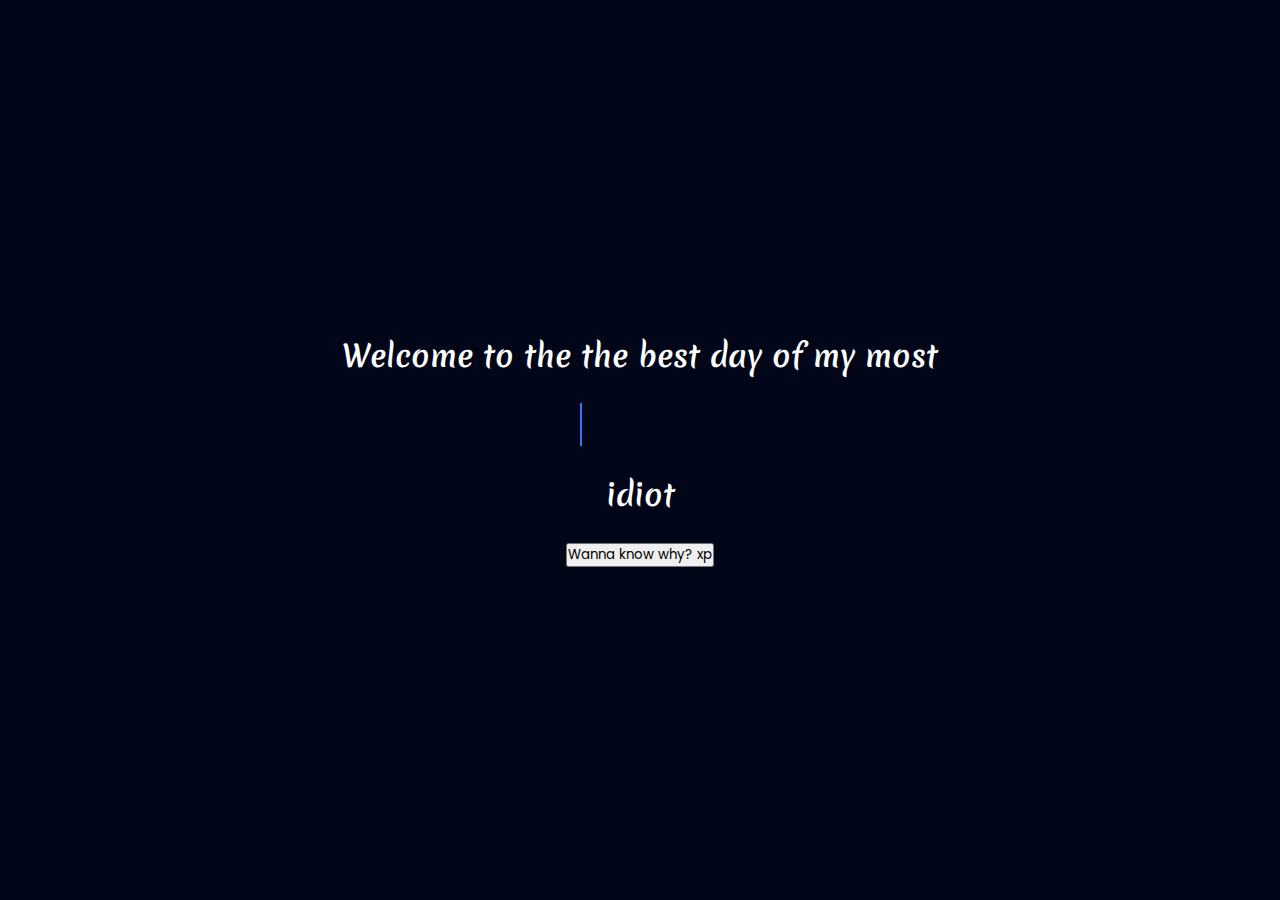
<file: index.html>
<!DOCTYPE html>
<!--=== Coding by CodingLab | www.codinglabweb.com === -->
<html lang="en">

<head>
    <meta charset="UTF-8">
    <meta http-equiv="X-UA-Compatible" content="IE=edge">
    <meta name="viewport" content="width=device-width, initial-scale=1.0">
    <!----======== CSS ======== -->
    <link rel="stylesheet" href="style.css">
    <link href="https://cdn.jsdelivr.net/npm/bootstrap@5.2.2/dist/css/bootstrap.min.css" rel="stylesheet"
        integrity="sha384-Zenh87qX5JnK2Jl0vWa8Ck2rdkQ2Bzep5IDxbcnCeuOxjzrPF/et3URy9Bv1WTRi" crossorigin="anonymous">
    <!--<title>Typing Text Animation</title>-->
</head>

<body>
   <div class="home">
        <div class="container" style="width:100%;text-align:center;">
            <span class="text first-text" style="font-family: 'Merienda', cursive;
            ">Welcome to the the best day of my most</span> <br><br>
            <span class="text sec-text">Freelancer</span><br><br>
            <span class="text first-text" style="font-family: 'Merienda', cursive;
            ">idiot</span> <br><br>
            <a  href="./background.html"><button type="button" class="btn btn-outline-secondary">Wanna know why? xp</button></a>
    
    
        </div>
    
        <script>
            const text = document.querySelector(".sec-text");
    
            const textLoad = () => {
                setTimeout(() => {
                    text.textContent = "craziest";
                }, 0);
                setTimeout(() => {
                    text.textContent = "gorgeous";
                }, 4000);
                setTimeout(() => {
                    text.textContent = "scrumptious";
                }, 8000);
    
               
            }
    
            textLoad();
            setInterval(textLoad, 12000);
        </script>
   </div>
</body>

</html>
</file>
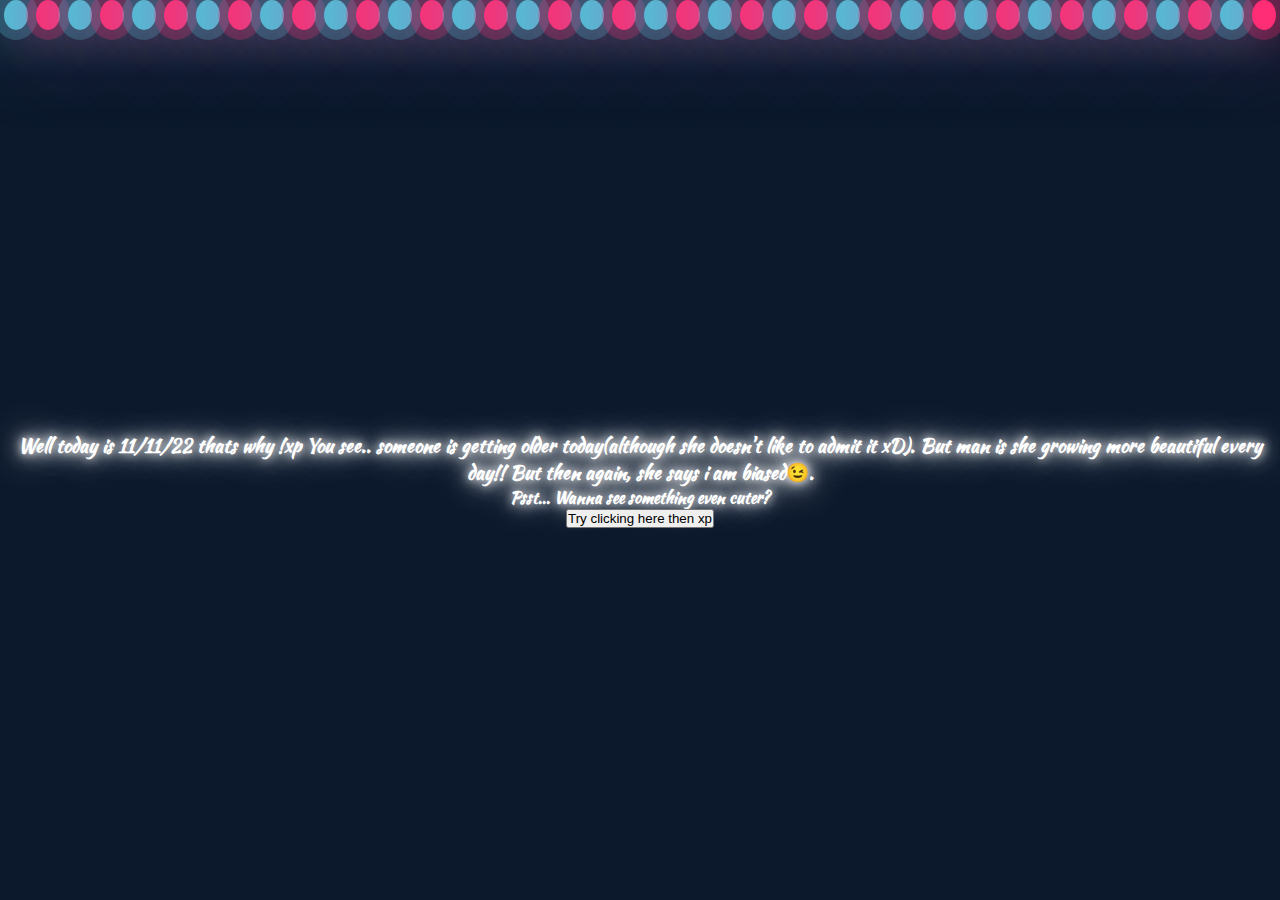
<file: background.html>
<!DOCTYPE html>
<html lang="en">

<head>
    <meta charset="UTF-8">
    <meta http-equiv="X-UA-Compatible" content="IE=edge">
    <meta name="viewport" content="width=device-width, initial-scale=1.0">
    <link rel="stylesheet" href="./style1.css">
    <!-- CSS only -->
    <link href="https://cdn.jsdelivr.net/npm/bootstrap@5.2.2/dist/css/bootstrap.min.css" rel="stylesheet"
        integrity="sha384-Zenh87qX5JnK2Jl0vWa8Ck2rdkQ2Bzep5IDxbcnCeuOxjzrPF/et3URy9Bv1WTRi" crossorigin="anonymous">
    <title>Document</title>
</head>

<body>
    <div class="home">

        <div class="container">
            <div class="bubbles">
                <span style="--i:11;"></span>
                <span style="--i:12;"></span>
                <span style="--i:24;"></span>
                <span style="--i:10;"></span>
                <span style="--i:14;"></span>
                <span style="--i:23;"></span>
                <span style="--i:18;"></span>
                <span style="--i:16;"></span>
                <span style="--i:19;"></span>
                <span style="--i:20;"></span>
                <span style="--i:22;"></span>
                <span style="--i:25;"></span>
                <span style="--i:18;"></span>
                <span style="--i:21;"></span>
                <span style="--i:15;"></span>
                <span style="--i:13;"></span>
                <span style="--i:26;"></span>
                <span style="--i:17;"></span>
                <span style="--i:13;"></span>
                <span style="--i:28;"></span>

                <span style="--i:11;"></span>
                <span style="--i:12;"></span>
                <span style="--i:24;"></span>
                <span style="--i:10;"></span>
                <span style="--i:14;"></span>
                <span style="--i:23;"></span>
                <span style="--i:18;"></span>
                <span style="--i:16;"></span>
                <span style="--i:19;"></span>
                <span style="--i:20;"></span>
                <span style="--i:22;"></span>
                <span style="--i:25;"></span>
                <span style="--i:18;"></span>
                <span style="--i:21;"></span>
                <span style="--i:15;"></span>
                <span style="--i:13;"></span>
                <span style="--i:26;"></span>
                <span style="--i:17;"></span>
                <span style="--i:13;"></span>
                <span style="--i:28;"></span>

            </div>
            <div class="bday">
                <h3 class="hello p-5"> Well today is 11/11/22 thats why !xp You see.. someone is getting older today(although
                    she doesn't like to admit it xD). But man is she growing more beautiful every day!! But then again, she says i am biased😉. </h3>

                    <h4 class="hello">Psst... Wanna see something even cuter?</h4>
                <div style="text-align:center;"><a href="./portrait1.html"><button type="button"
                            class="btn btn-outline-info">Try clicking here then xp</button></a></div>
            </div>


        </div>
    </div>
</body>

</html>
</file>
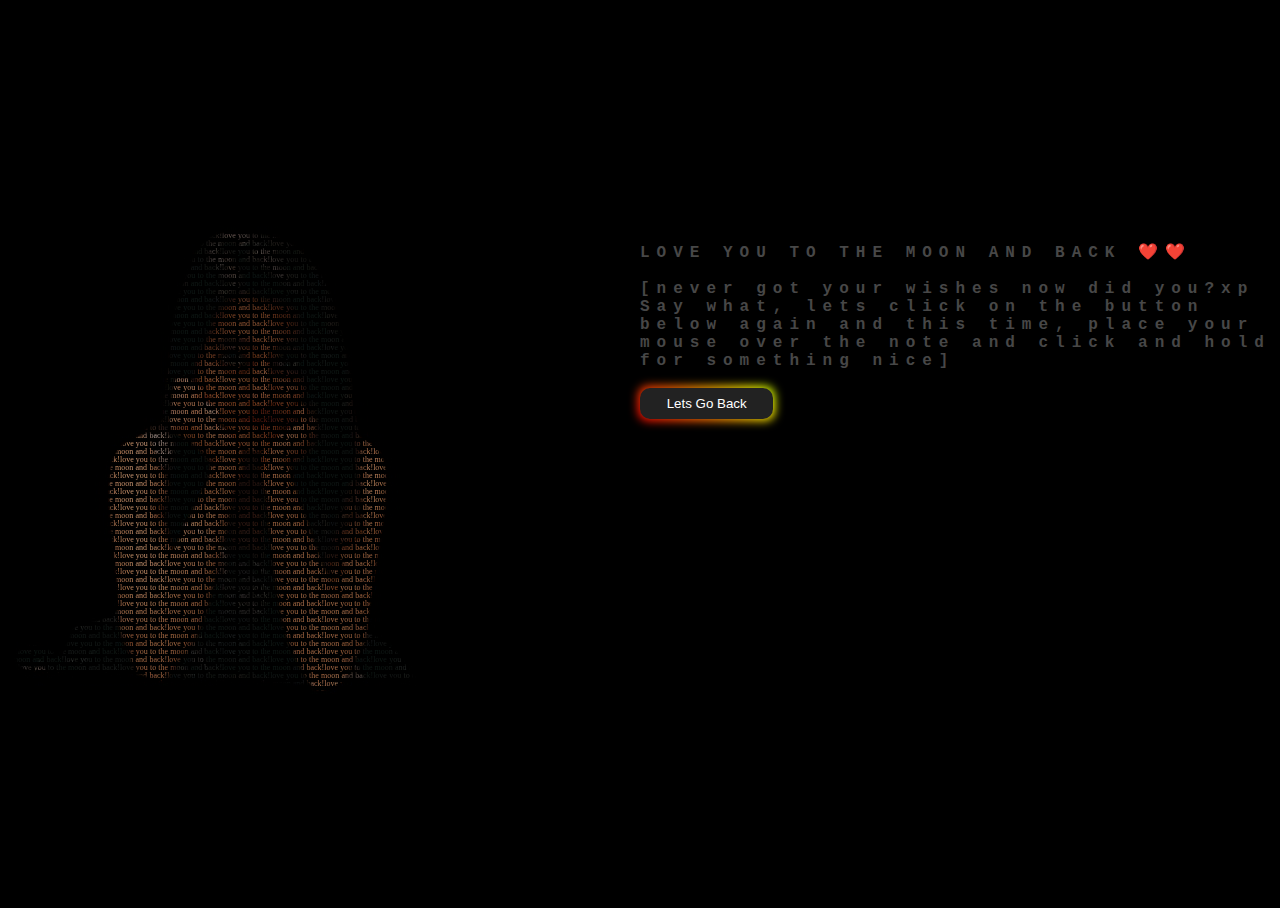
<file: last.html>
<head>
    <link rel="stylesheet" href="./main1.css">

</head>

<body>
    <p class="picture" style="height: 100vh;">
        love you to the moon and back!love you to the moon and back!love you to the moon and back!love you to the
        moon and back!love you to the moon and back!love you to the moon and back!love you to the moon and back!love
        you to the moon and back!love you to the moon and back!love you to the moon and back!love you to the moon
        and back!love you to the moon and back!love you to the moon and back!love you to the moon and back!love you
        to the moon and back!love you to the moon and back!love you to the moon and back!love you to the moon and
        back!love you to the moon and back!love you to the moon and back!love you to the moon and back!love you to
        the moon and back!love you to the moon and back!love you to the moon and back!love you to the moon and
        back!love you to the moon and back!love you to the moon and back!love you to the moon and back!love you to
        the moon and back!love you to the moon and back!love you to the moon and back!love you to the moon and
        back!love you to the moon and back!love you to the moon and back!love you to the moon and back!love you to
        the moon and back!love you to the moon and back!love you to the moon and back!love you to the moon and
        back!love you to the moon and back!love you to the moon and back!love you to the moon and back!love you to
        the moon and back!love you to the moon and back!love you to the moon and back!love you to the moon and
        back!love you to the moon and back!love you to the moon and back!love you to the moon and back!love you to
        the moon and back!love you to the moon and back!love you to the moon and back!love you to the moon and
        back!love you to the moon and back!love you to the moon and back!love you to the moon and back!love you to
        the moon and back!love you to the moon and back!love you to the moon and back!love you to the moon and
        back!love you to the moon and back!love you to the moon and back!love you to the moon and back!love you to
        the moon and back!love you to the moon and back!love you to the moon and back!love you to the moon and
        back!love you to the moon and back!love you to the moon and back!love you to the moon and back!love you to
        the moon and back!love you to the moon and back!love you to the moon and back!love you to the moon and
        back!love you to the moon and back!love you to the moon and back!love you to the moon and back!love you to
        the moon and back!love you to the moon and back!love you to the moon and back!love you to the moon and
        back!love you to the moon and back!love you to the moon and back!love you to the moon and back!love you to
        the moon and back!love you to the moon and back!love you to the moon and back!love you to the moon and
        back!love you to the moon and back!love you to the moon and back!love you to the
        moon and back!love you to the moon and back!love you to the moon and back!love you to the moon and back!love
        you to the moon and back!love you to the moon and back!love you to the moon and back!love you to the moon
        and back!love you to the moon and back!love you to the moon and back!love you to the moon and back!love you
        to the moon and back!love you to the moon and back!love you to the moon and back!love you to the moon and
        back!love you to the moon and back!love you to the moon and back!love you to the moon and back!love you to
        the moon and back!love you to the moon and back!love you to the moon and back!love you to the moon and
        back!love you to the moon and back!love you to the moon and back!love you to the moon and back!love you to
        the moon and back!love you to the moon and back!love you to the moon and back!love you to the moon and
        back!love you to the moon and back!love you to the moon and back!love you to the moon and back!love you to
        the moon and back!love you to the moon and back!love you to the moon and back!love you to the moon and
        back!love you to the moon and back!love you to the moon and back!love you to the moon and back!love you to
        the moon and back!love you to the moon and back!love you to the moon and back!love you to the moon and
        back!love you to the moon and back!love you to the moon and back!love you to the moon and back!love you to
        the moon and back!love you to the moon and back!love you to the moon and back!love you to the moon and
        back!love you to the moon and back!love you to the moon and back!love you to the moon and back!love you to
        the moon and back!love you to the moon and back!love you to the moon and back!love you to the moon and
        back!love you to the moon and back!love you to the moon and back!love you to the moon and back!love you to
        the moon and back!love you to the moon and back!love you to the moon and back!love you to the moon and
        back!love you to the moon and back!love you to the moon and back!love you to the moon and back!love you to
        the moon and back!love you to the moon and back!love you to the moon and back!love you to the moon and
        back!love you to the moon and back!love you to the moon and back!love you to the moon and back!love you to
        the moon and back!love you to the moon and back!love you to the moon and back!love you to the moon and
        back!love you to the moon and back!love you to the moon and back!love you to the moon and back!love you to
        the moon and back!love you to the moon and back!love you to the moon and back!love you to the moon and
        back!love you to the moon and back!love you to the moon and back!love you to the
        moon and back!love you to the moon and back!love you to the moon and back!love you to the moon and back!love
        you to the moon and back!love you to the moon and back!love you to the moon and back!love you to the moon
        and back!love you to the moon and back!love you to the moon and back!love you to the moon and back!love you
        to the moon and back!love you to the moon and back!love you to the moon and back!love you to the moon and
        back!love you to the moon and back!love you to the moon and back!love you to the moon and back!love you to
        the moon and back!love you to the moon and back!love you to the moon and back!love you to the moon and
        back!love you to the moon and back!love you to the moon and back!love you to the moon and back!love you to
        the moon and back!love you to the moon and back!love you to the moon and back!love you to the moon and
        back!love you to the moon and back!love you to the moon and back!love you to the moon and back!love you to
        the moon and back!love you to the moon and back!love you to the moon and back!love you to the moon and
        back!love you to the moon and back!love you to the moon and back!love you to the moon and back!love you to
        the moon and back!love you to the moon and back!love you to the moon and back!love you to the moon and
        back!love you to the moon and back!love you to the moon and back!love you to the moon and back!love you to
        the moon and back!love you to the moon and back!love you to the moon and back!love you to the moon and
        back!love you to the moon and back!love you to the moon and back!love you to the moon and back!love you to
        the moon and back!love you to the moon and back!love you to the moon and back!love you to the moon and
        back!love you to the moon and back!love you to the moon and back!love you to the moon and back!love you to
        the moon and back!love you to the moon and back!love you to the moon and back!love you to the moon and
        back!love you to the moon and back!love you to the moon and back!love you to the moon and back!love you to
        the moon and back!love you to the moon and back!love you to the moon and back!love you to the moon and
        back!love you to the moon and back!love you to the moon and back!love you to the moon and back!love you to
        the moon and back!love you to the moon and back!love you to the moon and back!love you to the moon and
        back!love you to the moon and back!love you to the moon and back!love you to the moon and back!love you to
        the moon and back!love you to the moon and back!love you to the moon and back!love you to the moon and
        back!love you to the moon and back!love you to the moon and back!love you to the
        moon and back!love you to the moon and back!love you to the moon and back!love you to the moon and back!love
        you to the moon and back!love you to the moon and back!love you to the moon and back!love you to the moon
        and back!love you to the moon and back!love you to the moon and back!love you to the moon and back!love you
        to the moon and back!love you to the moon and back!love you to the moon and back!love you to the moon and
        back!love you to the moon and back!love you to the moon and back!love you to the moon and back!love you to
        the moon and back!love you to the moon and back!love you to the moon and back!love you to the moon and
        back!love you to the moon and back!love you to the moon and back!love you to the moon and back!love you to
        the moon and back!love you to the moon and back!love you to the moon and back!love you to the moon and
        back!love you to the moon and back!love you to the moon and back!love you to the moon and back!love you to
        the moon and back!love you to the moon and back!love you to the moon and back!love you to the moon and
        back!love you to the moon and back!love you to the moon and back!love you to the moon and back!love you to
        the moon and back!love you to the moon and back!love you to the moon and back!love you to the moon and
        back!love you to the moon and back!love you to the moon and back!love you to the moon and back!love you to
        the moon and back!love you to the moon and back!love you to the moon and back!love you to the moon and
        back!love you to the moon and back!love you to the moon and back!love you to the moon and back!love you to
        the moon and back!love you to the moon and back!love you to the moon and back!love you to the moon and
        back!love you to the moon and back!love you to the moon and back!love you to the moon and back!love you to
        the moon and back!love you to the moon and back!love you to the moon and back!love you to the moon and
        back!love you to the moon and back!love you to the moon and back!love you to the moon and back!love you to
        the moon and back!love you to the moon and back!love you to the moon and back!love you to the moon and
        back!love you to the moon and back!love you to the moon and back!love you to the moon and back!love you to
        the moon and back!love you to the moon and back!love you to the moon and back!love you to the moon and
        back!love you to the moon and back!love you to the moon and back!love you to the moon and back!love you to
        the moon and back!love you to the moon and back!love you to the moon and back!love you to the moon and
        back!love you to the moon and back!love you to the moon and back!love you to the
        moon and back!love you to the moon and back!love you to the moon and back!love you to the moon and back!love
        you to the moon and back!love you to the moon and back!love you to the moon and back!love you to the moon
        and back!love you to the moon and back!love you to the moon and back!love you to the moon and back!love you
        to the moon and back!love you to the moon and back!love you to the moon and back!love you to the moon and
        back!love you to the moon and back!love you to the moon and back!love you to the moon and back!love you to
        the moon and back!love you to the moon and back!love you to the moon and back!love you to the moon and
        back!love you to the moon and back!love you to the moon and back!love you to the moon and back!love you to
        the moon and back!love you to the moon and back!love you to the moon and back!love you to the moon and
        back!love you to the moon and back!love you to the moon and back!love you to the moon and back!love you to
        the moon and back!love you to the moon and back!love you to the moon and back!love you to the moon and
        back!love you to the moon and back!love you to the moon and back!love you to the moon and back!love you to
        the moon and back!love you to the moon and back!love you to the moon and back!love you to the moon and
        back!love you to the moon and back!love you to the moon and back!love you to the moon and back!love you to
        the moon and back!love you to the moon and back!love you to the moon and back!love you to the moon and
        back!love you to the moon and back!love you to the moon and back!love you to the moon and back!love you to
        the moon and back!love you to the moon and back!love you to the moon and back!love you to the moon and
        back!love you to the moon and back!love you to the moon and back!love you to the moon and back!love you to
        the moon and back!love you to the moon and back!love you to the moon and back!love you to the moon and
        back!love you to the moon and back!love you to the moon and back!love you to the moon and back!love you to
        the moon and back!love you to the moon and back!love you to the moon and back!love you to the moon and
        back!love you to the moon and back!love you to the moon and back!love you to the moon and back!love you to
        the moon and back!love you to the moon and back!love you to the moon and back!love you to the moon and
        back!love you to the moon and back!love you to the moon and back!love you to the moon and back!love you to
        the moon and back!love you to the moon and back!love you to the moon and back!love you to the moon and
        back!love you to the moon and back!love you to the moon and back!love you to the
        moon and back!love you to the moon and back!love you to the moon and back!love you to the moon and back!love
        you to the moon and back!love you to the moon and back!love you to the moon and back!love you to the moon
        and back!love you to the moon and back!love you to the moon and back!love you to the moon and back!love you
        to the moon and back!love you to the moon and back!love you to the moon and back!love you to the moon and
        back!love you to the moon and back!love you to the moon and back!love you to the moon and back!love you to
        the moon and back!love you to the moon and back!love you to the moon and back!love you to the moon and
        back!love you to the moon and back!love you to the moon and back!love you to the moon and back!love you to
        the moon and back!love you to the moon and back!love you to the moon and back!love you to the moon and
        back!love you to the moon and back!love you to the moon and back!love you to the moon and back!love you to
        the moon and back!love you to the moon and back!love you to the moon and back!love you to the moon and
        back!love you to the moon and back!love you to the moon and back!love you to the moon and back!love you to
        the moon and back!love you to the moon and back!love you to the moon and back!love you to the moon and
        back!love you to the moon and back!love you to the moon and back!love you to the moon and back!love you to
        the moon and back!love you to the moon and back!love you to the moon and back!love you to the moon and
        back!love you to the moon and back!love you to the moon and back!love you to the moon and back!love you to
        the moon and back!love you to the moon and back!love you to the moon and back!love you to the moon and
        back!love you to the moon and back!love you to the moon and back!love you to the moon and back!love you to
        the moon and back!love you to the moon and back!love you to the moon and back!love you to the moon and
        back!love you to the moon and back!love you to the moon and back!love you to the moon and back!love you to
        the moon and back!love you to the moon and back!love you to the moon and back!love you to the moon and
        back!love you to the moon and back!love you to the moon and back!love you to the moon and back!love you to
        the moon and back!love you to the moon and back!love you to the moon and back!love you to the moon and
        back!love you to the moon and back!love you to the moon and back!love you to the moon and back!love you to
        the moon and back!love you to the moon and back!love you to the moon and back!love you to the moon and
        back!love you to the moon and back!love you to the moon and back!love you to the
        moon and back!love you to the moon and back!love you to the moon and back!love you to the moon and back!love
        you to the moon and back!love you to the moon and back!love you to the moon and back!love you to the moon
        and back!love you to the moon and back!love you to the moon and back!love you to the moon and back!love you
        to the moon and back!love you to the moon and back!love you to the moon and back!love you to the moon and
        back!love you to the moon and back!love you to the moon and back!love you to the moon and back!love you to
        the moon and back!love you to the moon and back!love you to the moon and back!love you to the moon and
        back!love you to the moon and back!love you to the moon and back!love you to the moon and back!love you to
        the moon and back!love you to the moon and back!love you to the moon and back!love you to the moon and
        back!love you to the moon and back!love you to the moon and back!love you to the moon and back!love you to
        the moon and back!love you to the moon and back!love you to the moon and back!love you to the moon and
        back!love you to the moon and back!love you to the moon and back!love you to the moon and back!love you to
        the moon and back!love you to the moon and back!love you to the moon and back!love you to the moon and
        back!love you to the moon and back!love you to the moon and back!love you to the moon and back!love you to
        the moon and back!love you to the moon and back!love you to the moon and back!love you to the moon and
        back!love you to the moon and back!love you to the moon and back!love you to the moon and back!love you to
        the moon and back!love you to the moon and back!love you to the moon and back!love you to the moon and
        back!love you to the moon and back!love you to the moon and back!love you to the moon and back!love you to
        the moon and back!love you to the moon and back!love you to the moon and back!love you to the moon and
        back!love you to the moon and back!love you to the moon and back!love you to the moon and back!love you to
        the moon and back!love you to the moon and back!love you to the moon and back!love you to the moon and
        back!love you to the moon and back!love you to the moon and back!love you to the moon and back!love you to
        the moon and back!love you to the moon and back!love you to the moon and back!love you to the moon and
        back!love you to the moon and back!love you to the moon and back!love you to the moon and back!love you to
        the moon and back!love you to the moon and back!love you to the moon and back!love you to the moon and
        back!love you to the moon and back!love you to the moon and back!love you to the
        moon and back!love you to the moon and back!love you to the moon and back!love you to the moon and back!love
        you to the moon and back!love you to the moon and back!love you to the moon and back!love you to the moon
        and back!love you to the moon and back!love you to the moon and back!love you to the moon and back!love you
        to the moon and back!love you to the moon and back!love you to the moon and back!love you to the moon and
        back!love you to the moon and back!love you to the moon and back!love you to the moon and back!love you to
        the moon and back!love you to the moon and back!love you to the moon and back!love you to the moon and
        back!love you to the moon and back!love you to the moon and back!love you to the moon and back!love you to
        the moon and back!love you to the moon and back!love you to the moon and back!love you to the moon and
        back!love you to the moon and back!love you to the moon and back!love you to the moon and back!love you to
        the moon and back!love you to the moon and back!love you to the moon and back!love you to the moon and
        back!love you to the moon and back!love you to the moon and back!love you to the moon and back!love you to
        the moon and back!love you to the moon and back!love you to the moon and back!love you to the moon and
        back!love you to the moon and back!love you to the moon and back!love you to the moon and back!love you to
        the moon and back!love you to the moon and back!love you to the moon and back!love you to the moon and
        back!love you to the moon and back!love you to the moon and back!love you to the moon and back!love you to
        the moon and back!love you to the moon and back!love you to the moon and back!love you to the moon and
        back!love you to the moon and back!love you to the moon and back!love you to the moon and back!love you to
        the moon and back!love you to the moon and back!love you to the moon and back!love you to the moon and
        back!love you to the moon and back!love you to the moon and back!love you to the moon and back!love you to
        the moon and back!love you to the moon and back!love you to the moon and back!love you to the moon and
        back!love you to the moon and back!love you to the moon and back!love you to the moon and back!love you to
        the moon and back!love you to the moon and back!love you to the moon and back!love you to the moon and
        back!love you to the moon and back!love you to the moon and back!love you to the moon and back!love you to
        the moon and back!love you to the moon and back!love you to the moon and back!love you to the moon and
        back!love you to the moon and back!love you to the moon and back!love you to the
        moon and back!love you to the moon and back!love you to the moon and back!love you to the moon and back!love
        you to the moon and back!love you to the moon and back!love you to the moon and back!love you to the moon
        and back!love you to the moon and back!love you to the moon and back!love you to the moon and back!love you
        to the moon and back!love you to the moon and back!love you to the moon and back!love you to the moon and
        back!love you to the moon and back!love you to the moon and back!love you to the moon and back!love you to
        the moon and back!love you to the moon and back!love you to the moon and back!love you to the moon and
        back!love you to the moon and back!love you to the moon and back!love you to the moon and back!love you to
        the moon and back!love you to the moon and back!love you to the moon and back!love you to the moon and
        back!love you to the moon and back!love you to the moon and back!love you to the moon and back!love you to
        the moon and back!love you to the moon and back!love you to the moon and back!love you to the moon and
        back!love you to the moon and back!love you to the moon and back!love you to the moon and back!love you to
        the moon and back!love you to the moon and back!love you to the moon and back!love you to the moon and
        back!love you to the moon and back!love you to the moon and back!love you to the moon and back!love you to
        the moon and back!love you to the moon and back!love you to the moon and back!love you to the moon and
        back!love you to the moon and back!love you to the moon and back!love you to the moon and back!love you to
        the moon and back!love you to the moon and back!love you to the moon and back!love you to the moon and
        back!love you to the moon and back!love you to the moon and back!love you to the moon and back!love you to
        the moon and back!love you to the moon and back!love you to the moon and back!love you to the moon and
        back!love you to the moon and back!love you to the moon and back!love you to the moon and back!love you to
        the moon and back!love you to the moon and back!love you to the moon and back!love you to the moon and
        back!love you to the moon and back!love you to the moon and back!love you to the moon and back!love you to
        the moon and back!love you to the moon and back!love you to the moon and back!love you to the moon and
        back!love you to the moon and back!love you to the moon and back!love you to the moon and back!love you to
        the moon and back!love you to the moon and back!love you to the moon and back!love you to the moon and
        back!love you to the moon and back!love you to the moon and back!love you to the
        moon and back!love you to the moon and back!love you to the moon and back!love you to the moon and back!love
        you to the moon and back!love you to the moon and back!love you to the moon and back!love you to the moon
        and back!love you to the moon and back!love you to the moon and back!love you to the moon and back!love you
        to the moon and back!love you to the moon and back!love you to the moon and back!love you to the moon and
        back!love you to the moon and back!love you to the moon and back!love you to the moon and back!love you to
        the moon and back!love you to the moon and back!love you to the moon and back!love you to the moon and
        back!love you to the moon and back!love you to the moon and back!love you to the moon and back!love you to
        the moon and back!love you to the moon and back!love you to the moon and back!love you to the moon and
        back!love you to the moon and back!love you to the moon and back!love you to the moon and back!love you to
        the moon and back!love you to the moon and back!love you to the moon and back!love you to the moon and
        back!love you to the moon and back!love you to the moon and back!love you to the moon and back!love you to
        the moon and back!love you to the moon and back!love you to the moon and back!love you to the moon and
        back!love you to the moon and back!love you to the moon and back!love you to the moon and back!love you to
        the moon and back!love you to the moon and back!love you to the moon and back!love you to the moon and
        back!love you to the moon and back!love you to the moon and back!love you to the moon and back!love you to
        the moon and back!love you to the moon and back!love you to the moon and back!love you to the moon and
        back!love you to the moon and back!love you to the moon and back!love you to the moon and back!love you to
        the moon and back!love you to the moon and back!love you to the moon and back!love you to the moon and
        back!love you to the moon and back!love you to the moon and back!love you to the moon and back!love you to
        the moon and back!love you to the moon and back!love you to the moon and back!love you to the moon and
        back!love you to the moon and back!love you to the moon and back!love you to the moon and back!love you to
        the moon and back!love you to the moon and back!love you to the moon and back!love you to the moon and
        back!love you to the moon and back!love you to the moon and back!love you to the moon and back!love you to
        the moon and back!love you to the moon and back!love you to the moon and back!love you to the moon and
        back!love you to the moon and back!love you to the moon and back!love you to the
        moon and back!love you to the moon and back!love you to the moon and back!love you to the moon and back!love
        you to the moon and back!love you to the moon and back!love you to the moon and back!love you to the moon
        and back!love you to the moon and back!love you to the moon and back!love you to the moon and back!love you
        to the moon and back!love you to the moon and back!love you to the moon and back!love you to the moon and
        back!love you to the moon and back!love you to the moon and back!love you to the moon and back!love you to
        the moon and back!love you to the moon and back!love you to the moon and back!love you to the moon and
        back!love you to the moon and back!love you to the moon and back!love you to the moon and back!love you to
        the moon and back!love you to the moon and back!love you to the moon and back!love you to the moon and
        back!love you to the moon and back!love you to the moon and back!love you to the moon and back!love you to
        the moon and back!love you to the moon and back!love you to the moon and back!love you to the moon and
        back!love you to the moon and back!love you to the moon and back!love you to the moon and back!love you to
        the moon and back!love you to the moon and back!love you to the moon and back!love you to the moon and
        back!love you to the moon and back!love you to the moon and back!love you to the moon and back!love you to
        the moon and back!love you to the moon and back!love you to the moon and back!love you to the moon and
        back!love you to the moon and back!love you to the moon and back!love you to the moon and back!love you to
        the moon and back!love you to the moon and back!love you to the moon and back!love you to the moon and
        back!love you to the moon and back!love you to the moon and back!love you to the moon and back!love you to
        the moon and back!love you to the moon and back!love you to the moon and back!love you to the moon and
        back!love you to the moon and back!love you to the moon and back!love you to the moon and back!love you to
        the moon and back!love you to the moon and back!love you to the moon and back!love you to the moon and
        back!love you to the moon and back!love you to the moon and back!love you to the moon and back!love you to
        the moon and back!love you to the moon and back!love you to the moon and back!love you to the moon and
        back!love you to the moon and back!love you to the moon and back!love you to the moon and back!love you to
        the moon and back!love you to the moon and back!love you to the moon and back!love you to the moon and
        back!love you to the moon and back!love you to the moon and back!love you to the
        moon and back!love you to the moon and back!love you to the moon and back!love you to the moon and back!love
        you to the moon and back!love you to the moon and back!love you to the moon and back!love you to the moon
        and back!love you to the moon and back!love you to the moon and back!love you to the moon and back!love you
        to the moon and back!love you to the moon and back!love you to the moon and back!love you to the moon and
        back!love you to the moon and back!love you to the moon and back!love you to the moon and back!love you to
        the moon and back!love you to the moon and back!love you to the moon and back!love you to the moon and
        back!love you to the moon and back!love you to the moon and back!love you to the moon and back!love you to
        the moon and back!love you to the moon and back!love you to the moon and back!love you to the moon and
        back!love you to the moon and back!love you to the moon and back!love you to the moon and back!love you to
        the moon and back!love you to the moon and back!love you to the moon and back!love you to the moon and
        back!love you to the moon and back!love you to the moon and back!love you to the moon and back!love you to
        the moon and back!love you to the moon and back!love you to the moon and back!love you to the moon and
        back!love you to the moon and back!love you to the moon and back!love you to the moon and back!love you to
        the moon and back!love you to the moon and back!love you to the moon and back!love you to the moon and
        back!love you to the moon and back!love you to the moon and back!love you to the moon and back!love you to
        the moon and back!love you to the moon and back!love you to the moon and back!love you to the moon and
        back!love you to the moon and back!love you to the moon and back!love you to the moon and back!love you to
        the moon and back!love you to the moon and back!love you to the moon and back!love you to the moon and
        back!love you to the moon and back!love you to the moon and back!love you to the moon and back!love you to
        the moon and back!love you to the moon and back!love you to the moon and back!love you to the moon and
        back!love you to the moon and back!love you to the moon and back!love you to the moon and back!love you to
        the moon and back!love you to the moon and back!love you to the moon and back!love you to the moon and
        back!love you to the moon and back!love you to the moon and back!love you to the moon and back!love you to
        the moon and back!love you to the moon and back!love you to the moon and back!love you to the moon and
        back!love you to the moon and back!love you to the moon and back!love you to the
        moon and back!love you to the moon and back!love you to the moon and back!love you to the moon and back!love
        you to the moon and back!love you to the moon and back!love you to the moon and back!love you to the moon
        and back!love you to the moon and back!love you to the moon and back!love you to the moon and back!love you
        to the moon and back!love you to the moon and back!love you to the moon and back!love you to the moon and
        back!love you to the moon and back!love you to the moon and back!love you to the moon and back!love you to
        the moon and back!love you to the moon and back!love you to the moon and back!love you to the moon and
        back!love you to the moon and back!love you to the moon and back!love you to the moon and back!love you to
        the moon and back!love you to the moon and back!love you to the moon and back!love you to the moon and
        back!love you to the moon and back!love you to the moon and back!love you to the moon and back!love you to
        the moon and back!love you to the moon and back!love you to the moon and back!love you to the moon and
        back!love you to the moon and back!love you to the moon and back!love you to the moon and back!love you to
        the moon and back!love you to the moon and back!love you to the moon and back!love you to the moon and
        back!love you to the moon and back!love you to the moon and back!love you to the moon and back!love you to
        the moon and back!love you to the moon and back!love you to the moon and back!love you to the moon and
        back!love you to the moon and back!love you to the moon and back!love you to the moon and back!love you to

    </p>


    <p class="bday">
        <br><br><br><br><br><br><br><br><br><br><br><br>
        LOVE YOU TO THE MOON AND BACK ❤️❤️
        <br><br>
        [never got your wishes now did you?xp Say what, lets click on the button below again and this time, place your
        mouse over the note and click and hold for something nice]
        <br><br>
        <a href="./last2.html"><button class="button-85">Lets Go Back</button></a>
    </p>









</body>
</file>
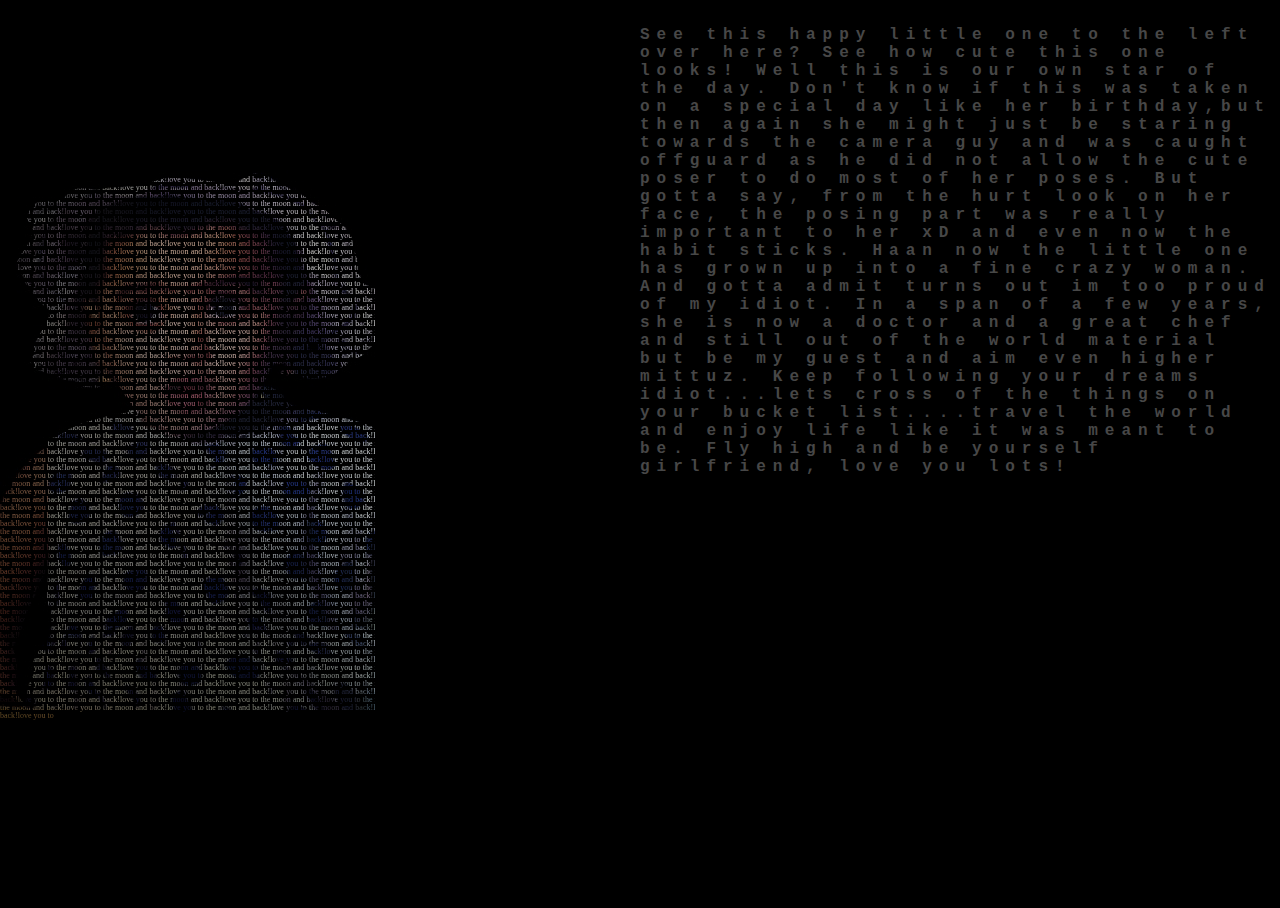
<file: last2.html>
<head>
    <link rel="stylesheet" href="./main2.css">
    
</head>

<body>
    <p class="picture" style="height: 100vh;">
        love you to the moon and back!love you to the moon and back!love you to the moon and back!love you to the
        moon and back!love you to the moon and back!love you to the moon and back!love you to the moon and back!love
        you to the moon and back!love you to the moon and back!love you to the moon and back!love you to the moon
        and back!love you to the moon and back!love you to the moon and back!love you to the moon and back!love you
        to the moon and back!love you to the moon and back!love you to the moon and back!love you to the moon and
        back!love you to the moon and back!love you to the moon and back!love you to the moon and back!love you to
        the moon and back!love you to the moon and back!love you to the moon and back!love you to the moon and
        back!love you to the moon and back!love you to the moon and back!love you to the moon and back!love you to
        the moon and back!love you to the moon and back!love you to the moon and back!love you to the moon and
        back!love you to the moon and back!love you to the moon and back!love you to the moon and back!love you to
        the moon and back!love you to the moon and back!love you to the moon and back!love you to the moon and
        back!love you to the moon and back!love you to the moon and back!love you to the moon and back!love you to
        the moon and back!love you to the moon and back!love you to the moon and back!love you to the moon and
        back!love you to the moon and back!love you to the moon and back!love you to the moon and back!love you to
        the moon and back!love you to the moon and back!love you to the moon and back!love you to the moon and
        back!love you to the moon and back!love you to the moon and back!love you to the moon and back!love you to
        the moon and back!love you to the moon and back!love you to the moon and back!love you to the moon and
        back!love you to the moon and back!love you to the moon and back!love you to the moon and back!love you to
        the moon and back!love you to the moon and back!love you to the moon and back!love you to the moon and
        back!love you to the moon and back!love you to the moon and back!love you to the moon and back!love you to
        the moon and back!love you to the moon and back!love you to the moon and back!love you to the moon and
        back!love you to the moon and back!love you to the moon and back!love you to the moon and back!love you to
        the moon and back!love you to the moon and back!love you to the moon and back!love you to the moon and
        back!love you to the moon and back!love you to the moon and back!love you to the moon and back!love you to
        the moon and back!love you to the moon and back!love you to the moon and back!love you to the moon and
        back!love you to the moon and back!love you to the moon and back!love you to the
        moon and back!love you to the moon and back!love you to the moon and back!love you to the moon and back!love
        you to the moon and back!love you to the moon and back!love you to the moon and back!love you to the moon
        and back!love you to the moon and back!love you to the moon and back!love you to the moon and back!love you
        to the moon and back!love you to the moon and back!love you to the moon and back!love you to the moon and
        back!love you to the moon and back!love you to the moon and back!love you to the moon and back!love you to
        the moon and back!love you to the moon and back!love you to the moon and back!love you to the moon and
        back!love you to the moon and back!love you to the moon and back!love you to the moon and back!love you to
        the moon and back!love you to the moon and back!love you to the moon and back!love you to the moon and
        back!love you to the moon and back!love you to the moon and back!love you to the moon and back!love you to
        the moon and back!love you to the moon and back!love you to the moon and back!love you to the moon and
        back!love you to the moon and back!love you to the moon and back!love you to the moon and back!love you to
        the moon and back!love you to the moon and back!love you to the moon and back!love you to the moon and
        back!love you to the moon and back!love you to the moon and back!love you to the moon and back!love you to
        the moon and back!love you to the moon and back!love you to the moon and back!love you to the moon and
        back!love you to the moon and back!love you to the moon and back!love you to the moon and back!love you to
        the moon and back!love you to the moon and back!love you to the moon and back!love you to the moon and
        back!love you to the moon and back!love you to the moon and back!love you to the moon and back!love you to
        the moon and back!love you to the moon and back!love you to the moon and back!love you to the moon and
        back!love you to the moon and back!love you to the moon and back!love you to the moon and back!love you to
        the moon and back!love you to the moon and back!love you to the moon and back!love you to the moon and
        back!love you to the moon and back!love you to the moon and back!love you to the moon and back!love you to
        the moon and back!love you to the moon and back!love you to the moon and back!love you to the moon and
        back!love you to the moon and back!love you to the moon and back!love you to the moon and back!love you to
        the moon and back!love you to the moon and back!love you to the moon and back!love you to the moon and
        back!love you to the moon and back!love you to the moon and back!love you to the
        moon and back!love you to the moon and back!love you to the moon and back!love you to the moon and back!love
        you to the moon and back!love you to the moon and back!love you to the moon and back!love you to the moon
        and back!love you to the moon and back!love you to the moon and back!love you to the moon and back!love you
        to the moon and back!love you to the moon and back!love you to the moon and back!love you to the moon and
        back!love you to the moon and back!love you to the moon and back!love you to the moon and back!love you to
        the moon and back!love you to the moon and back!love you to the moon and back!love you to the moon and
        back!love you to the moon and back!love you to the moon and back!love you to the moon and back!love you to
        the moon and back!love you to the moon and back!love you to the moon and back!love you to the moon and
        back!love you to the moon and back!love you to the moon and back!love you to the moon and back!love you to
        the moon and back!love you to the moon and back!love you to the moon and back!love you to the moon and
        back!love you to the moon and back!love you to the moon and back!love you to the moon and back!love you to
        the moon and back!love you to the moon and back!love you to the moon and back!love you to the moon and
        back!love you to the moon and back!love you to the moon and back!love you to the moon and back!love you to
        the moon and back!love you to the moon and back!love you to the moon and back!love you to the moon and
        back!love you to the moon and back!love you to the moon and back!love you to the moon and back!love you to
        the moon and back!love you to the moon and back!love you to the moon and back!love you to the moon and
        back!love you to the moon and back!love you to the moon and back!love you to the moon and back!love you to
        the moon and back!love you to the moon and back!love you to the moon and back!love you to the moon and
        back!love you to the moon and back!love you to the moon and back!love you to the moon and back!love you to
        the moon and back!love you to the moon and back!love you to the moon and back!love you to the moon and
        back!love you to the moon and back!love you to the moon and back!love you to the moon and back!love you to
        the moon and back!love you to the moon and back!love you to the moon and back!love you to the moon and
        back!love you to the moon and back!love you to the moon and back!love you to the moon and back!love you to
        the moon and back!love you to the moon and back!love you to the moon and back!love you to the moon and
        back!love you to the moon and back!love you to the moon and back!love you to the
        moon and back!love you to the moon and back!love you to the moon and back!love you to the moon and back!love
        you to the moon and back!love you to the moon and back!love you to the moon and back!love you to the moon
        and back!love you to the moon and back!love you to the moon and back!love you to the moon and back!love you
        to the moon and back!love you to the moon and back!love you to the moon and back!love you to the moon and
        back!love you to the moon and back!love you to the moon and back!love you to the moon and back!love you to
        the moon and back!love you to the moon and back!love you to the moon and back!love you to the moon and
        back!love you to the moon and back!love you to the moon and back!love you to the moon and back!love you to
        the moon and back!love you to the moon and back!love you to the moon and back!love you to the moon and
        back!love you to the moon and back!love you to the moon and back!love you to the moon and back!love you to
        the moon and back!love you to the moon and back!love you to the moon and back!love you to the moon and
        back!love you to the moon and back!love you to the moon and back!love you to the moon and back!love you to
        the moon and back!love you to the moon and back!love you to the moon and back!love you to the moon and
        back!love you to the moon and back!love you to the moon and back!love you to the moon and back!love you to
        the moon and back!love you to the moon and back!love you to the moon and back!love you to the moon and
        back!love you to the moon and back!love you to the moon and back!love you to the moon and back!love you to
        the moon and back!love you to the moon and back!love you to the moon and back!love you to the moon and
        back!love you to the moon and back!love you to the moon and back!love you to the moon and back!love you to
        the moon and back!love you to the moon and back!love you to the moon and back!love you to the moon and
        back!love you to the moon and back!love you to the moon and back!love you to the moon and back!love you to
        the moon and back!love you to the moon and back!love you to the moon and back!love you to the moon and
        back!love you to the moon and back!love you to the moon and back!love you to the moon and back!love you to
        the moon and back!love you to the moon and back!love you to the moon and back!love you to the moon and
        back!love you to the moon and back!love you to the moon and back!love you to the moon and back!love you to
        the moon and back!love you to the moon and back!love you to the moon and back!love you to the moon and
        back!love you to the moon and back!love you to the moon and back!love you to the
        moon and back!love you to the moon and back!love you to the moon and back!love you to the moon and back!love
        you to the moon and back!love you to the moon and back!love you to the moon and back!love you to the moon
        and back!love you to the moon and back!love you to the moon and back!love you to the moon and back!love you
        to the moon and back!love you to the moon and back!love you to the moon and back!love you to the moon and
        back!love you to the moon and back!love you to the moon and back!love you to the moon and back!love you to
        the moon and back!love you to the moon and back!love you to the moon and back!love you to the moon and
        back!love you to the moon and back!love you to the moon and back!love you to the moon and back!love you to
        the moon and back!love you to the moon and back!love you to the moon and back!love you to the moon and
        back!love you to the moon and back!love you to the moon and back!love you to the moon and back!love you to
        the moon and back!love you to the moon and back!love you to the moon and back!love you to the moon and
        back!love you to the moon and back!love you to the moon and back!love you to the moon and back!love you to
        the moon and back!love you to the moon and back!love you to the moon and back!love you to the moon and
        back!love you to the moon and back!love you to the moon and back!love you to the moon and back!love you to
        the moon and back!love you to the moon and back!love you to the moon and back!love you to the moon and
        back!love you to the moon and back!love you to the moon and back!love you to the moon and back!love you to
        the moon and back!love you to the moon and back!love you to the moon and back!love you to the moon and
        back!love you to the moon and back!love you to the moon and back!love you to the moon and back!love you to
        the moon and back!love you to the moon and back!love you to the moon and back!love you to the moon and
        back!love you to the moon and back!love you to the moon and back!love you to the moon and back!love you to
        the moon and back!love you to the moon and back!love you to the moon and back!love you to the moon and
        back!love you to the moon and back!love you to the moon and back!love you to the moon and back!love you to
        the moon and back!love you to the moon and back!love you to the moon and back!love you to the moon and
        back!love you to the moon and back!love you to the moon and back!love you to the moon and back!love you to
        the moon and back!love you to the moon and back!love you to the moon and back!love you to the moon and
        back!love you to the moon and back!love you to the moon and back!love you to the
        moon and back!love you to the moon and back!love you to the moon and back!love you to the moon and back!love
        you to the moon and back!love you to the moon and back!love you to the moon and back!love you to the moon
        and back!love you to the moon and back!love you to the moon and back!love you to the moon and back!love you
        to the moon and back!love you to the moon and back!love you to the moon and back!love you to the moon and
        back!love you to the moon and back!love you to the moon and back!love you to the moon and back!love you to
        the moon and back!love you to the moon and back!love you to the moon and back!love you to the moon and
        back!love you to the moon and back!love you to the moon and back!love you to the moon and back!love you to
        the moon and back!love you to the moon and back!love you to the moon and back!love you to the moon and
        back!love you to the moon and back!love you to the moon and back!love you to the moon and back!love you to
        the moon and back!love you to the moon and back!love you to the moon and back!love you to the moon and
        back!love you to the moon and back!love you to the moon and back!love you to the moon and back!love you to
        the moon and back!love you to the moon and back!love you to the moon and back!love you to the moon and
        back!love you to the moon and back!love you to the moon and back!love you to the moon and back!love you to
        the moon and back!love you to the moon and back!love you to the moon and back!love you to the moon and
        back!love you to the moon and back!love you to the moon and back!love you to the moon and back!love you to
        the moon and back!love you to the moon and back!love you to the moon and back!love you to the moon and
        back!love you to the moon and back!love you to the moon and back!love you to the moon and back!love you to
        the moon and back!love you to the moon and back!love you to the moon and back!love you to the moon and
        back!love you to the moon and back!love you to the moon and back!love you to the moon and back!love you to
        the moon and back!love you to the moon and back!love you to the moon and back!love you to the moon and
        back!love you to the moon and back!love you to the moon and back!love you to the moon and back!love you to
        the moon and back!love you to the moon and back!love you to the moon and back!love you to the moon and
        back!love you to the moon and back!love you to the moon and back!love you to the moon and back!love you to
        the moon and back!love you to the moon and back!love you to the moon and back!love you to the moon and
        back!love you to the moon and back!love you to the moon and back!love you to the
        moon and back!love you to the moon and back!love you to the moon and back!love you to the moon and back!love
        you to the moon and back!love you to the moon and back!love you to the moon and back!love you to the moon
        and back!love you to the moon and back!love you to the moon and back!love you to the moon and back!love you
        to the moon and back!love you to the moon and back!love you to the moon and back!love you to the moon and
        back!love you to the moon and back!love you to the moon and back!love you to the moon and back!love you to
        the moon and back!love you to the moon and back!love you to the moon and back!love you to the moon and
        back!love you to the moon and back!love you to the moon and back!love you to the moon and back!love you to
        the moon and back!love you to the moon and back!love you to the moon and back!love you to the moon and
        back!love you to the moon and back!love you to the moon and back!love you to the moon and back!love you to
        the moon and back!love you to the moon and back!love you to the moon and back!love you to the moon and
        back!love you to the moon and back!love you to the moon and back!love you to the moon and back!love you to
        the moon and back!love you to the moon and back!love you to the moon and back!love you to the moon and
        back!love you to the moon and back!love you to the moon and back!love you to the moon and back!love you to
        the moon and back!love you to the moon and back!love you to the moon and back!love you to the moon and
        back!love you to the moon and back!love you to the moon and back!love you to the moon and back!love you to
        the moon and back!love you to the moon and back!love you to the moon and back!love you to the moon and
        back!love you to the moon and back!love you to the moon and back!love you to the moon and back!love you to
        the moon and back!love you to the moon and back!love you to the moon and back!love you to the moon and
        back!love you to the moon and back!love you to the moon and back!love you to the moon and back!love you to
        the moon and back!love you to the moon and back!love you to the moon and back!love you to the moon and
        back!love you to the moon and back!love you to the moon and back!love you to the moon and back!love you to
        the moon and back!love you to the moon and back!love you to the moon and back!love you to the moon and
        back!love you to the moon and back!love you to the moon and back!love you to the moon and back!love you to
        the moon and back!love you to the moon and back!love you to the moon and back!love you to the moon and
        back!love you to the moon and back!love you to the moon and back!love you to the
        moon and back!love you to the moon and back!love you to the moon and back!love you to the moon and back!love
        you to the moon and back!love you to the moon and back!love you to the moon and back!love you to the moon
        and back!love you to the moon and back!love you to the moon and back!love you to the moon and back!love you
        to the moon and back!love you to the moon and back!love you to the moon and back!love you to the moon and
        back!love you to the moon and back!love you to the moon and back!love you to the moon and back!love you to
        the moon and back!love you to the moon and back!love you to the moon and back!love you to the moon and
        back!love you to the moon and back!love you to the moon and back!love you to the moon and back!love you to
        the moon and back!love you to the moon and back!love you to the moon and back!love you to the moon and
        back!love you to the moon and back!love you to the moon and back!love you to the moon and back!love you to
        the moon and back!love you to the moon and back!love you to the moon and back!love you to the moon and
        back!love you to the moon and back!love you to the moon and back!love you to the moon and back!love you to
        the moon and back!love you to the moon and back!love you to the moon and back!love you to the moon and
        back!love you to the moon and back!love you to the moon and back!love you to the moon and back!love you to
        the moon and back!love you to the moon and back!love you to the moon and back!love you to the moon and
        back!love you to the moon and back!love you to the moon and back!love you to the moon and back!love you to
        the moon and back!love you to the moon and back!love you to the moon and back!love you to the moon and
        back!love you to the moon and back!love you to the moon and back!love you to the moon and back!love you to
        the moon and back!love you to the moon and back!love you to the moon and back!love you to the moon and
        back!love you to the moon and back!love you to the moon and back!love you to the moon and back!love you to
        the moon and back!love you to the moon and back!love you to the moon and back!love you to the moon and
        back!love you to the moon and back!love you to the moon and back!love you to the moon and back!love you to
        the moon and back!love you to the moon and back!love you to the moon and back!love you to the moon and
        back!love you to the moon and back!love you to the moon and back!love you to the moon and back!love you to
        the moon and back!love you to the moon and back!love you to the moon and back!love you to the moon and
        back!love you to the moon and back!love you to the moon and back!love you to the
        moon and back!love you to the moon and back!love you to the moon and back!love you to the moon and back!love
        you to the moon and back!love you to the moon and back!love you to the moon and back!love you to the moon
        and back!love you to the moon and back!love you to the moon and back!love you to the moon and back!love you
        to the moon and back!love you to the moon and back!love you to the moon and back!love you to the moon and
        back!love you to the moon and back!love you to the moon and back!love you to the moon and back!love you to
        the moon and back!love you to the moon and back!love you to the moon and back!love you to the moon and
        back!love you to the moon and back!love you to the moon and back!love you to the moon and back!love you to
        the moon and back!love you to the moon and back!love you to the moon and back!love you to the moon and
        back!love you to the moon and back!love you to the moon and back!love you to the moon and back!love you to
        the moon and back!love you to the moon and back!love you to the moon and back!love you to the moon and
        back!love you to the moon and back!love you to the moon and back!love you to the moon and back!love you to
        the moon and back!love you to the moon and back!love you to the moon and back!love you to the moon and
        back!love you to the moon and back!love you to the moon and back!love you to the moon and back!love you to
        the moon and back!love you to the moon and back!love you to the moon and back!love you to the moon and
        back!love you to the moon and back!love you to the moon and back!love you to the moon and back!love you to
        the moon and back!love you to the moon and back!love you to the moon and back!love you to the moon and
        back!love you to the moon and back!love you to the moon and back!love you to the moon and back!love you to
        the moon and back!love you to the moon and back!love you to the moon and back!love you to the moon and
        back!love you to the moon and back!love you to the moon and back!love you to the moon and back!love you to
        the moon and back!love you to the moon and back!love you to the moon and back!love you to the moon and
        back!love you to the moon and back!love you to the moon and back!love you to the moon and back!love you to
        the moon and back!love you to the moon and back!love you to the moon and back!love you to the moon and
        back!love you to the moon and back!love you to the moon and back!love you to the moon and back!love you to
        the moon and back!love you to the moon and back!love you to the moon and back!love you to the moon and
        back!love you to the moon and back!love you to the moon and back!love you to the
        moon and back!love you to the moon and back!love you to the moon and back!love you to the moon and back!love
        you to the moon and back!love you to the moon and back!love you to the moon and back!love you to the moon
        and back!love you to the moon and back!love you to the moon and back!love you to the moon and back!love you
        to the moon and back!love you to the moon and back!love you to the moon and back!love you to the moon and
        back!love you to the moon and back!love you to the moon and back!love you to the moon and back!love you to
        the moon and back!love you to the moon and back!love you to the moon and back!love you to the moon and
        back!love you to the moon and back!love you to the moon and back!love you to the moon and back!love you to
        the moon and back!love you to the moon and back!love you to the moon and back!love you to the moon and
        back!love you to the moon and back!love you to the moon and back!love you to the moon and back!love you to
        the moon and back!love you to the moon and back!love you to the moon and back!love you to the moon and
        back!love you to the moon and back!love you to the moon and back!love you to the moon and back!love you to
        the moon and back!love you to the moon and back!love you to the moon and back!love you to the moon and
        back!love you to the moon and back!love you to the moon and back!love you to the moon and back!love you to
        the moon and back!love you to the moon and back!love you to the moon and back!love you to the moon and
        back!love you to the moon and back!love you to the moon and back!love you to the moon and back!love you to
        the moon and back!love you to the moon and back!love you to the moon and back!love you to the moon and
        back!love you to the moon and back!love you to the moon and back!love you to the moon and back!love you to
        the moon and back!love you to the moon and back!love you to the moon and back!love you to the moon and
        back!love you to the moon and back!love you to the moon and back!love you to the moon and back!love you to
        the moon and back!love you to the moon and back!love you to the moon and back!love you to the moon and
        back!love you to the moon and back!love you to the moon and back!love you to the moon and back!love you to
        the moon and back!love you to the moon and back!love you to the moon and back!love you to the moon and
        back!love you to the moon and back!love you to the moon and back!love you to the moon and back!love you to
        the moon and back!love you to the moon and back!love you to the moon and back!love you to the moon and
        back!love you to the moon and back!love you to the moon and back!love you to the
        moon and back!love you to the moon and back!love you to the moon and back!love you to the moon and back!love
        you to the moon and back!love you to the moon and back!love you to the moon and back!love you to the moon
        and back!love you to the moon and back!love you to the moon and back!love you to the moon and back!love you
        to the moon and back!love you to the moon and back!love you to the moon and back!love you to the moon and
        back!love you to the moon and back!love you to the moon and back!love you to the moon and back!love you to
        the moon and back!love you to the moon and back!love you to the moon and back!love you to the moon and
        back!love you to the moon and back!love you to the moon and back!love you to the moon and back!love you to
        the moon and back!love you to the moon and back!love you to the moon and back!love you to the moon and
        back!love you to the moon and back!love you to the moon and back!love you to the moon and back!love you to
        the moon and back!love you to the moon and back!love you to the moon and back!love you to the moon and
        back!love you to the moon and back!love you to the moon and back!love you to the moon and back!love you to
        the moon and back!love you to the moon and back!love you to the moon and back!love you to the moon and
        back!love you to the moon and back!love you to the moon and back!love you to the moon and back!love you to
        the moon and back!love you to the moon and back!love you to the moon and back!love you to the moon and
        back!love you to the moon and back!love you to the moon and back!love you to the moon and back!love you to
        the moon and back!love you to the moon and back!love you to the moon and back!love you to the moon and
        back!love you to the moon and back!love you to the moon and back!love you to the moon and back!love you to
        the moon and back!love you to the moon and back!love you to the moon and back!love you to the moon and
        back!love you to the moon and back!love you to the moon and back!love you to the moon and back!love you to
        the moon and back!love you to the moon and back!love you to the moon and back!love you to the moon and
        back!love you to the moon and back!love you to the moon and back!love you to the moon and back!love you to
        the moon and back!love you to the moon and back!love you to the moon and back!love you to the moon and
        back!love you to the moon and back!love you to the moon and back!love you to the moon and back!love you to
        the moon and back!love you to the moon and back!love you to the moon and back!love you to the moon and
        back!love you to the moon and back!love you to the moon and back!love you to the
        moon and back!love you to the moon and back!love you to the moon and back!love you to the moon and back!love
        you to the moon and back!love you to the moon and back!love you to the moon and back!love you to the moon
        and back!love you to the moon and back!love you to the moon and back!love you to the moon and back!love you
        to the moon and back!love you to the moon and back!love you to the moon and back!love you to the moon and
        back!love you to the moon and back!love you to the moon and back!love you to the moon and back!love you to
        the moon and back!love you to the moon and back!love you to the moon and back!love you to the moon and
        back!love you to the moon and back!love you to the moon and back!love you to the moon and back!love you to
        the moon and back!love you to the moon and back!love you to the moon and back!love you to the moon and
        back!love you to the moon and back!love you to the moon and back!love you to the moon and back!love you to
        the moon and back!love you to the moon and back!love you to the moon and back!love you to the moon and
        back!love you to the moon and back!love you to the moon and back!love you to the moon and back!love you to
        the moon and back!love you to the moon and back!love you to the moon and back!love you to the moon and
        back!love you to the moon and back!love you to the moon and back!love you to the moon and back!love you to
        the moon and back!love you to the moon and back!love you to the moon and back!love you to the moon and
        back!love you to the moon and back!love you to the moon and back!love you to the moon and back!love you to
        the moon and back!love you to the moon and back!love you to the moon and back!love you to the moon and
        back!love you to the moon and back!love you to the moon and back!love you to the moon and back!love you to
        the moon and back!love you to the moon and back!love you to the moon and back!love you to the moon and
        back!love you to the moon and back!love you to the moon and back!love you to the moon and back!love you to
        the moon and back!love you to the moon and back!love you to the moon and back!love you to the moon and
        back!love you to the moon and back!love you to the moon and back!love you to the moon and back!love you to
        the moon and back!love you to the moon and back!love you to the moon and back!love you to the moon and
        back!love you to the moon and back!love you to the moon and back!love you to the moon and back!love you to
        the moon and back!love you to the moon and back!love you to the moon and back!love you to the moon and
        back!love you to the moon and back!love you to the moon and back!love you to the
        moon and back!love you to the moon and back!love you to the moon and back!love you to the moon and back!love
        you to the moon and back!love you to the moon and back!love you to the moon and back!love you to the moon
        and back!love you to the moon and back!love you to the moon and back!love you to the moon and back!love you
        to the moon and back!love you to the moon and back!love you to the moon and back!love you to the moon and
        back!love you to the moon and back!love you to the moon and back!love you to the moon and back!love you to
        the moon and back!love you to the moon and back!love you to the moon and back!love you to the moon and
        back!love you to the moon and back!love you to the moon and back!love you to the moon and back!love you to
        the moon and back!love you to the moon and back!love you to the moon and back!love you to the moon and
        back!love you to the moon and back!love you to the moon and back!love you to the moon and back!love you to
        the moon and back!love you to the moon and back!love you to the moon and back!love you to the moon and
        back!love you to the moon and back!love you to the moon and back!love you to the moon and back!love you to
        the moon and back!love you to the moon and back!love you to the moon and back!love you to the moon and
        back!love you to the moon and back!love you to the moon and back!love you to the moon and back!love you to
        the moon and back!love you to the moon and back!love you to the moon and back!love you to the moon and
        back!love you to the moon and back!love you to the moon and back!love you to the moon and back!love you to

    </p>


    <p class="bday">See this<span> happy</span> little one to the left over here? See how cute this one looks!
        Well this is our own star of the day. Don't know if this was taken on a special day like her
        <span>birthday</span>,but then again she might just be staring <span>to</span>wards the camera guy and was
        caught offguard as he did not allow <span>the</span> cute poser to do <span>most</span> of her poses. But gotta
        say,
        from the hurt look on her face, the posing part was really
        <span>important</span> to her xD and even now the habit sticks. Haan now the little one has grown up into a fine
        crazy <span>woman</span>. And gotta admit turns out im too proud of my idiot. <span>In</span> a span of a few
        years, she is now a doctor and a great chef and still out of the world material but be <span>my</span> guest and
        aim even higher mittuz. Keep following your dreams idiot...lets cross of the things on your bucket
        list....travel the world and enjoy <span>life</span> like it was meant to be. Fly high and be yourself girlfriend, love you lots!
        <br><br>
        <!-- <a href="./last.html"><button class="button-85" >One more thing xp</button></a> -->
    </p>

    







</body>
</file>
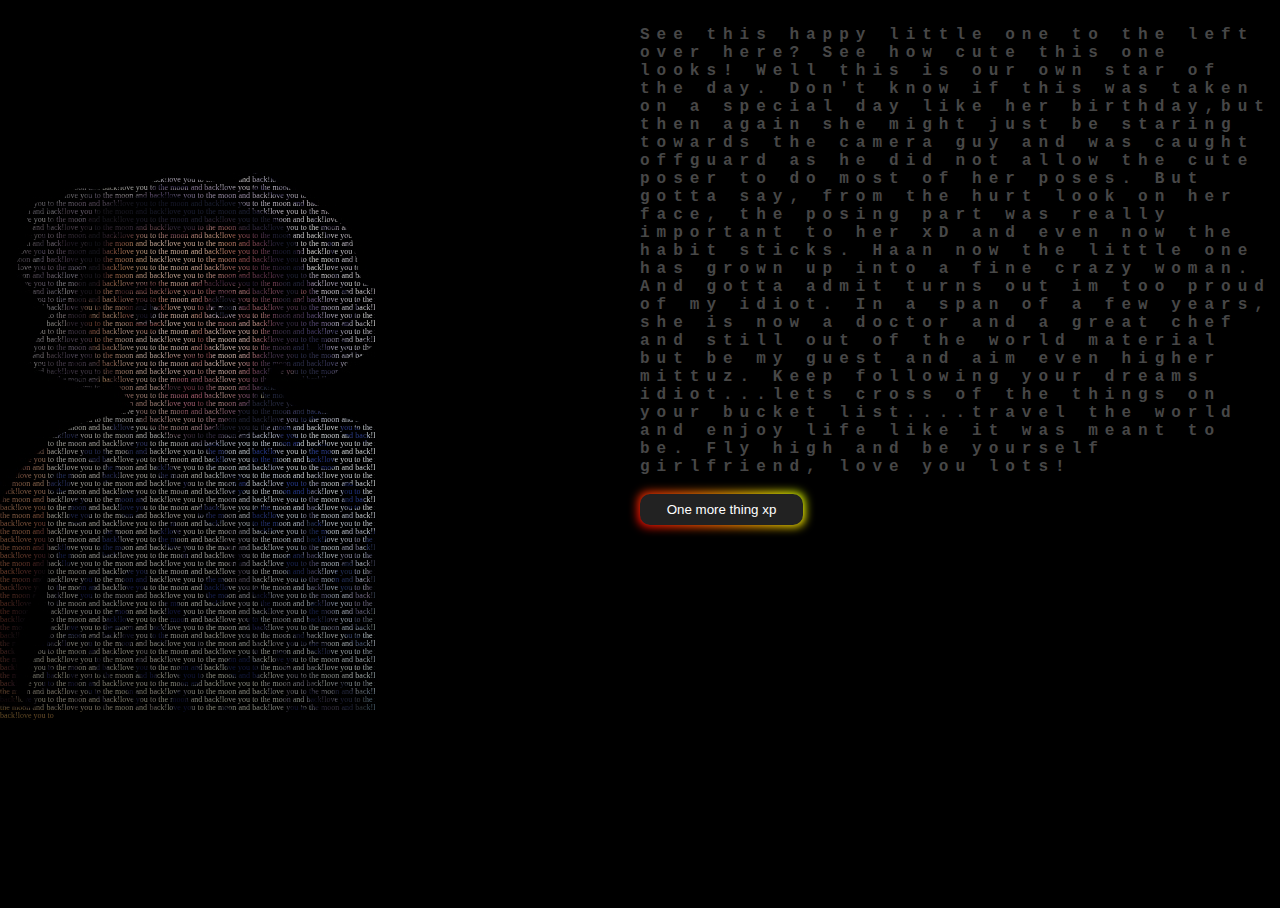
<file: portrait1.html>
<head>
    <link rel="stylesheet" href="./main.css">
    
</head>

<body>
    <p class="picture" style="height: 100vh;">
        love you to the moon and back!love you to the moon and back!love you to the moon and back!love you to the
        moon and back!love you to the moon and back!love you to the moon and back!love you to the moon and back!love
        you to the moon and back!love you to the moon and back!love you to the moon and back!love you to the moon
        and back!love you to the moon and back!love you to the moon and back!love you to the moon and back!love you
        to the moon and back!love you to the moon and back!love you to the moon and back!love you to the moon and
        back!love you to the moon and back!love you to the moon and back!love you to the moon and back!love you to
        the moon and back!love you to the moon and back!love you to the moon and back!love you to the moon and
        back!love you to the moon and back!love you to the moon and back!love you to the moon and back!love you to
        the moon and back!love you to the moon and back!love you to the moon and back!love you to the moon and
        back!love you to the moon and back!love you to the moon and back!love you to the moon and back!love you to
        the moon and back!love you to the moon and back!love you to the moon and back!love you to the moon and
        back!love you to the moon and back!love you to the moon and back!love you to the moon and back!love you to
        the moon and back!love you to the moon and back!love you to the moon and back!love you to the moon and
        back!love you to the moon and back!love you to the moon and back!love you to the moon and back!love you to
        the moon and back!love you to the moon and back!love you to the moon and back!love you to the moon and
        back!love you to the moon and back!love you to the moon and back!love you to the moon and back!love you to
        the moon and back!love you to the moon and back!love you to the moon and back!love you to the moon and
        back!love you to the moon and back!love you to the moon and back!love you to the moon and back!love you to
        the moon and back!love you to the moon and back!love you to the moon and back!love you to the moon and
        back!love you to the moon and back!love you to the moon and back!love you to the moon and back!love you to
        the moon and back!love you to the moon and back!love you to the moon and back!love you to the moon and
        back!love you to the moon and back!love you to the moon and back!love you to the moon and back!love you to
        the moon and back!love you to the moon and back!love you to the moon and back!love you to the moon and
        back!love you to the moon and back!love you to the moon and back!love you to the moon and back!love you to
        the moon and back!love you to the moon and back!love you to the moon and back!love you to the moon and
        back!love you to the moon and back!love you to the moon and back!love you to the
        moon and back!love you to the moon and back!love you to the moon and back!love you to the moon and back!love
        you to the moon and back!love you to the moon and back!love you to the moon and back!love you to the moon
        and back!love you to the moon and back!love you to the moon and back!love you to the moon and back!love you
        to the moon and back!love you to the moon and back!love you to the moon and back!love you to the moon and
        back!love you to the moon and back!love you to the moon and back!love you to the moon and back!love you to
        the moon and back!love you to the moon and back!love you to the moon and back!love you to the moon and
        back!love you to the moon and back!love you to the moon and back!love you to the moon and back!love you to
        the moon and back!love you to the moon and back!love you to the moon and back!love you to the moon and
        back!love you to the moon and back!love you to the moon and back!love you to the moon and back!love you to
        the moon and back!love you to the moon and back!love you to the moon and back!love you to the moon and
        back!love you to the moon and back!love you to the moon and back!love you to the moon and back!love you to
        the moon and back!love you to the moon and back!love you to the moon and back!love you to the moon and
        back!love you to the moon and back!love you to the moon and back!love you to the moon and back!love you to
        the moon and back!love you to the moon and back!love you to the moon and back!love you to the moon and
        back!love you to the moon and back!love you to the moon and back!love you to the moon and back!love you to
        the moon and back!love you to the moon and back!love you to the moon and back!love you to the moon and
        back!love you to the moon and back!love you to the moon and back!love you to the moon and back!love you to
        the moon and back!love you to the moon and back!love you to the moon and back!love you to the moon and
        back!love you to the moon and back!love you to the moon and back!love you to the moon and back!love you to
        the moon and back!love you to the moon and back!love you to the moon and back!love you to the moon and
        back!love you to the moon and back!love you to the moon and back!love you to the moon and back!love you to
        the moon and back!love you to the moon and back!love you to the moon and back!love you to the moon and
        back!love you to the moon and back!love you to the moon and back!love you to the moon and back!love you to
        the moon and back!love you to the moon and back!love you to the moon and back!love you to the moon and
        back!love you to the moon and back!love you to the moon and back!love you to the
        moon and back!love you to the moon and back!love you to the moon and back!love you to the moon and back!love
        you to the moon and back!love you to the moon and back!love you to the moon and back!love you to the moon
        and back!love you to the moon and back!love you to the moon and back!love you to the moon and back!love you
        to the moon and back!love you to the moon and back!love you to the moon and back!love you to the moon and
        back!love you to the moon and back!love you to the moon and back!love you to the moon and back!love you to
        the moon and back!love you to the moon and back!love you to the moon and back!love you to the moon and
        back!love you to the moon and back!love you to the moon and back!love you to the moon and back!love you to
        the moon and back!love you to the moon and back!love you to the moon and back!love you to the moon and
        back!love you to the moon and back!love you to the moon and back!love you to the moon and back!love you to
        the moon and back!love you to the moon and back!love you to the moon and back!love you to the moon and
        back!love you to the moon and back!love you to the moon and back!love you to the moon and back!love you to
        the moon and back!love you to the moon and back!love you to the moon and back!love you to the moon and
        back!love you to the moon and back!love you to the moon and back!love you to the moon and back!love you to
        the moon and back!love you to the moon and back!love you to the moon and back!love you to the moon and
        back!love you to the moon and back!love you to the moon and back!love you to the moon and back!love you to
        the moon and back!love you to the moon and back!love you to the moon and back!love you to the moon and
        back!love you to the moon and back!love you to the moon and back!love you to the moon and back!love you to
        the moon and back!love you to the moon and back!love you to the moon and back!love you to the moon and
        back!love you to the moon and back!love you to the moon and back!love you to the moon and back!love you to
        the moon and back!love you to the moon and back!love you to the moon and back!love you to the moon and
        back!love you to the moon and back!love you to the moon and back!love you to the moon and back!love you to
        the moon and back!love you to the moon and back!love you to the moon and back!love you to the moon and
        back!love you to the moon and back!love you to the moon and back!love you to the moon and back!love you to
        the moon and back!love you to the moon and back!love you to the moon and back!love you to the moon and
        back!love you to the moon and back!love you to the moon and back!love you to the
        moon and back!love you to the moon and back!love you to the moon and back!love you to the moon and back!love
        you to the moon and back!love you to the moon and back!love you to the moon and back!love you to the moon
        and back!love you to the moon and back!love you to the moon and back!love you to the moon and back!love you
        to the moon and back!love you to the moon and back!love you to the moon and back!love you to the moon and
        back!love you to the moon and back!love you to the moon and back!love you to the moon and back!love you to
        the moon and back!love you to the moon and back!love you to the moon and back!love you to the moon and
        back!love you to the moon and back!love you to the moon and back!love you to the moon and back!love you to
        the moon and back!love you to the moon and back!love you to the moon and back!love you to the moon and
        back!love you to the moon and back!love you to the moon and back!love you to the moon and back!love you to
        the moon and back!love you to the moon and back!love you to the moon and back!love you to the moon and
        back!love you to the moon and back!love you to the moon and back!love you to the moon and back!love you to
        the moon and back!love you to the moon and back!love you to the moon and back!love you to the moon and
        back!love you to the moon and back!love you to the moon and back!love you to the moon and back!love you to
        the moon and back!love you to the moon and back!love you to the moon and back!love you to the moon and
        back!love you to the moon and back!love you to the moon and back!love you to the moon and back!love you to
        the moon and back!love you to the moon and back!love you to the moon and back!love you to the moon and
        back!love you to the moon and back!love you to the moon and back!love you to the moon and back!love you to
        the moon and back!love you to the moon and back!love you to the moon and back!love you to the moon and
        back!love you to the moon and back!love you to the moon and back!love you to the moon and back!love you to
        the moon and back!love you to the moon and back!love you to the moon and back!love you to the moon and
        back!love you to the moon and back!love you to the moon and back!love you to the moon and back!love you to
        the moon and back!love you to the moon and back!love you to the moon and back!love you to the moon and
        back!love you to the moon and back!love you to the moon and back!love you to the moon and back!love you to
        the moon and back!love you to the moon and back!love you to the moon and back!love you to the moon and
        back!love you to the moon and back!love you to the moon and back!love you to the
        moon and back!love you to the moon and back!love you to the moon and back!love you to the moon and back!love
        you to the moon and back!love you to the moon and back!love you to the moon and back!love you to the moon
        and back!love you to the moon and back!love you to the moon and back!love you to the moon and back!love you
        to the moon and back!love you to the moon and back!love you to the moon and back!love you to the moon and
        back!love you to the moon and back!love you to the moon and back!love you to the moon and back!love you to
        the moon and back!love you to the moon and back!love you to the moon and back!love you to the moon and
        back!love you to the moon and back!love you to the moon and back!love you to the moon and back!love you to
        the moon and back!love you to the moon and back!love you to the moon and back!love you to the moon and
        back!love you to the moon and back!love you to the moon and back!love you to the moon and back!love you to
        the moon and back!love you to the moon and back!love you to the moon and back!love you to the moon and
        back!love you to the moon and back!love you to the moon and back!love you to the moon and back!love you to
        the moon and back!love you to the moon and back!love you to the moon and back!love you to the moon and
        back!love you to the moon and back!love you to the moon and back!love you to the moon and back!love you to
        the moon and back!love you to the moon and back!love you to the moon and back!love you to the moon and
        back!love you to the moon and back!love you to the moon and back!love you to the moon and back!love you to
        the moon and back!love you to the moon and back!love you to the moon and back!love you to the moon and
        back!love you to the moon and back!love you to the moon and back!love you to the moon and back!love you to
        the moon and back!love you to the moon and back!love you to the moon and back!love you to the moon and
        back!love you to the moon and back!love you to the moon and back!love you to the moon and back!love you to
        the moon and back!love you to the moon and back!love you to the moon and back!love you to the moon and
        back!love you to the moon and back!love you to the moon and back!love you to the moon and back!love you to
        the moon and back!love you to the moon and back!love you to the moon and back!love you to the moon and
        back!love you to the moon and back!love you to the moon and back!love you to the moon and back!love you to
        the moon and back!love you to the moon and back!love you to the moon and back!love you to the moon and
        back!love you to the moon and back!love you to the moon and back!love you to the
        moon and back!love you to the moon and back!love you to the moon and back!love you to the moon and back!love
        you to the moon and back!love you to the moon and back!love you to the moon and back!love you to the moon
        and back!love you to the moon and back!love you to the moon and back!love you to the moon and back!love you
        to the moon and back!love you to the moon and back!love you to the moon and back!love you to the moon and
        back!love you to the moon and back!love you to the moon and back!love you to the moon and back!love you to
        the moon and back!love you to the moon and back!love you to the moon and back!love you to the moon and
        back!love you to the moon and back!love you to the moon and back!love you to the moon and back!love you to
        the moon and back!love you to the moon and back!love you to the moon and back!love you to the moon and
        back!love you to the moon and back!love you to the moon and back!love you to the moon and back!love you to
        the moon and back!love you to the moon and back!love you to the moon and back!love you to the moon and
        back!love you to the moon and back!love you to the moon and back!love you to the moon and back!love you to
        the moon and back!love you to the moon and back!love you to the moon and back!love you to the moon and
        back!love you to the moon and back!love you to the moon and back!love you to the moon and back!love you to
        the moon and back!love you to the moon and back!love you to the moon and back!love you to the moon and
        back!love you to the moon and back!love you to the moon and back!love you to the moon and back!love you to
        the moon and back!love you to the moon and back!love you to the moon and back!love you to the moon and
        back!love you to the moon and back!love you to the moon and back!love you to the moon and back!love you to
        the moon and back!love you to the moon and back!love you to the moon and back!love you to the moon and
        back!love you to the moon and back!love you to the moon and back!love you to the moon and back!love you to
        the moon and back!love you to the moon and back!love you to the moon and back!love you to the moon and
        back!love you to the moon and back!love you to the moon and back!love you to the moon and back!love you to
        the moon and back!love you to the moon and back!love you to the moon and back!love you to the moon and
        back!love you to the moon and back!love you to the moon and back!love you to the moon and back!love you to
        the moon and back!love you to the moon and back!love you to the moon and back!love you to the moon and
        back!love you to the moon and back!love you to the moon and back!love you to the
        moon and back!love you to the moon and back!love you to the moon and back!love you to the moon and back!love
        you to the moon and back!love you to the moon and back!love you to the moon and back!love you to the moon
        and back!love you to the moon and back!love you to the moon and back!love you to the moon and back!love you
        to the moon and back!love you to the moon and back!love you to the moon and back!love you to the moon and
        back!love you to the moon and back!love you to the moon and back!love you to the moon and back!love you to
        the moon and back!love you to the moon and back!love you to the moon and back!love you to the moon and
        back!love you to the moon and back!love you to the moon and back!love you to the moon and back!love you to
        the moon and back!love you to the moon and back!love you to the moon and back!love you to the moon and
        back!love you to the moon and back!love you to the moon and back!love you to the moon and back!love you to
        the moon and back!love you to the moon and back!love you to the moon and back!love you to the moon and
        back!love you to the moon and back!love you to the moon and back!love you to the moon and back!love you to
        the moon and back!love you to the moon and back!love you to the moon and back!love you to the moon and
        back!love you to the moon and back!love you to the moon and back!love you to the moon and back!love you to
        the moon and back!love you to the moon and back!love you to the moon and back!love you to the moon and
        back!love you to the moon and back!love you to the moon and back!love you to the moon and back!love you to
        the moon and back!love you to the moon and back!love you to the moon and back!love you to the moon and
        back!love you to the moon and back!love you to the moon and back!love you to the moon and back!love you to
        the moon and back!love you to the moon and back!love you to the moon and back!love you to the moon and
        back!love you to the moon and back!love you to the moon and back!love you to the moon and back!love you to
        the moon and back!love you to the moon and back!love you to the moon and back!love you to the moon and
        back!love you to the moon and back!love you to the moon and back!love you to the moon and back!love you to
        the moon and back!love you to the moon and back!love you to the moon and back!love you to the moon and
        back!love you to the moon and back!love you to the moon and back!love you to the moon and back!love you to
        the moon and back!love you to the moon and back!love you to the moon and back!love you to the moon and
        back!love you to the moon and back!love you to the moon and back!love you to the
        moon and back!love you to the moon and back!love you to the moon and back!love you to the moon and back!love
        you to the moon and back!love you to the moon and back!love you to the moon and back!love you to the moon
        and back!love you to the moon and back!love you to the moon and back!love you to the moon and back!love you
        to the moon and back!love you to the moon and back!love you to the moon and back!love you to the moon and
        back!love you to the moon and back!love you to the moon and back!love you to the moon and back!love you to
        the moon and back!love you to the moon and back!love you to the moon and back!love you to the moon and
        back!love you to the moon and back!love you to the moon and back!love you to the moon and back!love you to
        the moon and back!love you to the moon and back!love you to the moon and back!love you to the moon and
        back!love you to the moon and back!love you to the moon and back!love you to the moon and back!love you to
        the moon and back!love you to the moon and back!love you to the moon and back!love you to the moon and
        back!love you to the moon and back!love you to the moon and back!love you to the moon and back!love you to
        the moon and back!love you to the moon and back!love you to the moon and back!love you to the moon and
        back!love you to the moon and back!love you to the moon and back!love you to the moon and back!love you to
        the moon and back!love you to the moon and back!love you to the moon and back!love you to the moon and
        back!love you to the moon and back!love you to the moon and back!love you to the moon and back!love you to
        the moon and back!love you to the moon and back!love you to the moon and back!love you to the moon and
        back!love you to the moon and back!love you to the moon and back!love you to the moon and back!love you to
        the moon and back!love you to the moon and back!love you to the moon and back!love you to the moon and
        back!love you to the moon and back!love you to the moon and back!love you to the moon and back!love you to
        the moon and back!love you to the moon and back!love you to the moon and back!love you to the moon and
        back!love you to the moon and back!love you to the moon and back!love you to the moon and back!love you to
        the moon and back!love you to the moon and back!love you to the moon and back!love you to the moon and
        back!love you to the moon and back!love you to the moon and back!love you to the moon and back!love you to
        the moon and back!love you to the moon and back!love you to the moon and back!love you to the moon and
        back!love you to the moon and back!love you to the moon and back!love you to the
        moon and back!love you to the moon and back!love you to the moon and back!love you to the moon and back!love
        you to the moon and back!love you to the moon and back!love you to the moon and back!love you to the moon
        and back!love you to the moon and back!love you to the moon and back!love you to the moon and back!love you
        to the moon and back!love you to the moon and back!love you to the moon and back!love you to the moon and
        back!love you to the moon and back!love you to the moon and back!love you to the moon and back!love you to
        the moon and back!love you to the moon and back!love you to the moon and back!love you to the moon and
        back!love you to the moon and back!love you to the moon and back!love you to the moon and back!love you to
        the moon and back!love you to the moon and back!love you to the moon and back!love you to the moon and
        back!love you to the moon and back!love you to the moon and back!love you to the moon and back!love you to
        the moon and back!love you to the moon and back!love you to the moon and back!love you to the moon and
        back!love you to the moon and back!love you to the moon and back!love you to the moon and back!love you to
        the moon and back!love you to the moon and back!love you to the moon and back!love you to the moon and
        back!love you to the moon and back!love you to the moon and back!love you to the moon and back!love you to
        the moon and back!love you to the moon and back!love you to the moon and back!love you to the moon and
        back!love you to the moon and back!love you to the moon and back!love you to the moon and back!love you to
        the moon and back!love you to the moon and back!love you to the moon and back!love you to the moon and
        back!love you to the moon and back!love you to the moon and back!love you to the moon and back!love you to
        the moon and back!love you to the moon and back!love you to the moon and back!love you to the moon and
        back!love you to the moon and back!love you to the moon and back!love you to the moon and back!love you to
        the moon and back!love you to the moon and back!love you to the moon and back!love you to the moon and
        back!love you to the moon and back!love you to the moon and back!love you to the moon and back!love you to
        the moon and back!love you to the moon and back!love you to the moon and back!love you to the moon and
        back!love you to the moon and back!love you to the moon and back!love you to the moon and back!love you to
        the moon and back!love you to the moon and back!love you to the moon and back!love you to the moon and
        back!love you to the moon and back!love you to the moon and back!love you to the
        moon and back!love you to the moon and back!love you to the moon and back!love you to the moon and back!love
        you to the moon and back!love you to the moon and back!love you to the moon and back!love you to the moon
        and back!love you to the moon and back!love you to the moon and back!love you to the moon and back!love you
        to the moon and back!love you to the moon and back!love you to the moon and back!love you to the moon and
        back!love you to the moon and back!love you to the moon and back!love you to the moon and back!love you to
        the moon and back!love you to the moon and back!love you to the moon and back!love you to the moon and
        back!love you to the moon and back!love you to the moon and back!love you to the moon and back!love you to
        the moon and back!love you to the moon and back!love you to the moon and back!love you to the moon and
        back!love you to the moon and back!love you to the moon and back!love you to the moon and back!love you to
        the moon and back!love you to the moon and back!love you to the moon and back!love you to the moon and
        back!love you to the moon and back!love you to the moon and back!love you to the moon and back!love you to
        the moon and back!love you to the moon and back!love you to the moon and back!love you to the moon and
        back!love you to the moon and back!love you to the moon and back!love you to the moon and back!love you to
        the moon and back!love you to the moon and back!love you to the moon and back!love you to the moon and
        back!love you to the moon and back!love you to the moon and back!love you to the moon and back!love you to
        the moon and back!love you to the moon and back!love you to the moon and back!love you to the moon and
        back!love you to the moon and back!love you to the moon and back!love you to the moon and back!love you to
        the moon and back!love you to the moon and back!love you to the moon and back!love you to the moon and
        back!love you to the moon and back!love you to the moon and back!love you to the moon and back!love you to
        the moon and back!love you to the moon and back!love you to the moon and back!love you to the moon and
        back!love you to the moon and back!love you to the moon and back!love you to the moon and back!love you to
        the moon and back!love you to the moon and back!love you to the moon and back!love you to the moon and
        back!love you to the moon and back!love you to the moon and back!love you to the moon and back!love you to
        the moon and back!love you to the moon and back!love you to the moon and back!love you to the moon and
        back!love you to the moon and back!love you to the moon and back!love you to the
        moon and back!love you to the moon and back!love you to the moon and back!love you to the moon and back!love
        you to the moon and back!love you to the moon and back!love you to the moon and back!love you to the moon
        and back!love you to the moon and back!love you to the moon and back!love you to the moon and back!love you
        to the moon and back!love you to the moon and back!love you to the moon and back!love you to the moon and
        back!love you to the moon and back!love you to the moon and back!love you to the moon and back!love you to
        the moon and back!love you to the moon and back!love you to the moon and back!love you to the moon and
        back!love you to the moon and back!love you to the moon and back!love you to the moon and back!love you to
        the moon and back!love you to the moon and back!love you to the moon and back!love you to the moon and
        back!love you to the moon and back!love you to the moon and back!love you to the moon and back!love you to
        the moon and back!love you to the moon and back!love you to the moon and back!love you to the moon and
        back!love you to the moon and back!love you to the moon and back!love you to the moon and back!love you to
        the moon and back!love you to the moon and back!love you to the moon and back!love you to the moon and
        back!love you to the moon and back!love you to the moon and back!love you to the moon and back!love you to
        the moon and back!love you to the moon and back!love you to the moon and back!love you to the moon and
        back!love you to the moon and back!love you to the moon and back!love you to the moon and back!love you to
        the moon and back!love you to the moon and back!love you to the moon and back!love you to the moon and
        back!love you to the moon and back!love you to the moon and back!love you to the moon and back!love you to
        the moon and back!love you to the moon and back!love you to the moon and back!love you to the moon and
        back!love you to the moon and back!love you to the moon and back!love you to the moon and back!love you to
        the moon and back!love you to the moon and back!love you to the moon and back!love you to the moon and
        back!love you to the moon and back!love you to the moon and back!love you to the moon and back!love you to
        the moon and back!love you to the moon and back!love you to the moon and back!love you to the moon and
        back!love you to the moon and back!love you to the moon and back!love you to the moon and back!love you to
        the moon and back!love you to the moon and back!love you to the moon and back!love you to the moon and
        back!love you to the moon and back!love you to the moon and back!love you to the
        moon and back!love you to the moon and back!love you to the moon and back!love you to the moon and back!love
        you to the moon and back!love you to the moon and back!love you to the moon and back!love you to the moon
        and back!love you to the moon and back!love you to the moon and back!love you to the moon and back!love you
        to the moon and back!love you to the moon and back!love you to the moon and back!love you to the moon and
        back!love you to the moon and back!love you to the moon and back!love you to the moon and back!love you to
        the moon and back!love you to the moon and back!love you to the moon and back!love you to the moon and
        back!love you to the moon and back!love you to the moon and back!love you to the moon and back!love you to
        the moon and back!love you to the moon and back!love you to the moon and back!love you to the moon and
        back!love you to the moon and back!love you to the moon and back!love you to the moon and back!love you to
        the moon and back!love you to the moon and back!love you to the moon and back!love you to the moon and
        back!love you to the moon and back!love you to the moon and back!love you to the moon and back!love you to
        the moon and back!love you to the moon and back!love you to the moon and back!love you to the moon and
        back!love you to the moon and back!love you to the moon and back!love you to the moon and back!love you to
        the moon and back!love you to the moon and back!love you to the moon and back!love you to the moon and
        back!love you to the moon and back!love you to the moon and back!love you to the moon and back!love you to
        the moon and back!love you to the moon and back!love you to the moon and back!love you to the moon and
        back!love you to the moon and back!love you to the moon and back!love you to the moon and back!love you to
        the moon and back!love you to the moon and back!love you to the moon and back!love you to the moon and
        back!love you to the moon and back!love you to the moon and back!love you to the moon and back!love you to
        the moon and back!love you to the moon and back!love you to the moon and back!love you to the moon and
        back!love you to the moon and back!love you to the moon and back!love you to the moon and back!love you to
        the moon and back!love you to the moon and back!love you to the moon and back!love you to the moon and
        back!love you to the moon and back!love you to the moon and back!love you to the moon and back!love you to
        the moon and back!love you to the moon and back!love you to the moon and back!love you to the moon and
        back!love you to the moon and back!love you to the moon and back!love you to the
        moon and back!love you to the moon and back!love you to the moon and back!love you to the moon and back!love
        you to the moon and back!love you to the moon and back!love you to the moon and back!love you to the moon
        and back!love you to the moon and back!love you to the moon and back!love you to the moon and back!love you
        to the moon and back!love you to the moon and back!love you to the moon and back!love you to the moon and
        back!love you to the moon and back!love you to the moon and back!love you to the moon and back!love you to
        the moon and back!love you to the moon and back!love you to the moon and back!love you to the moon and
        back!love you to the moon and back!love you to the moon and back!love you to the moon and back!love you to
        the moon and back!love you to the moon and back!love you to the moon and back!love you to the moon and
        back!love you to the moon and back!love you to the moon and back!love you to the moon and back!love you to
        the moon and back!love you to the moon and back!love you to the moon and back!love you to the moon and
        back!love you to the moon and back!love you to the moon and back!love you to the moon and back!love you to
        the moon and back!love you to the moon and back!love you to the moon and back!love you to the moon and
        back!love you to the moon and back!love you to the moon and back!love you to the moon and back!love you to
        the moon and back!love you to the moon and back!love you to the moon and back!love you to the moon and
        back!love you to the moon and back!love you to the moon and back!love you to the moon and back!love you to

    </p>


    <p class="bday">See this<span> happy</span> little one to the left over here? See how cute this one looks!
        Well this is our own star of the day. Don't know if this was taken on a special day like her
        <span>birthday</span>,but then again she might just be staring <span>to</span>wards the camera guy and was
        caught offguard as he did not allow <span>the</span> cute poser to do <span>most</span> of her poses. But gotta
        say,
        from the hurt look on her face, the posing part was really
        <span>important</span> to her xD and even now the habit sticks. Haan now the little one has grown up into a fine
        crazy <span>woman</span>. And gotta admit turns out im too proud of my idiot. <span>In</span> a span of a few
        years, she is now a doctor and a great chef and still out of the world material but be <span>my</span> guest and
        aim even higher mittuz. Keep following your dreams idiot...lets cross of the things on your bucket
        list....travel the world and enjoy <span>life</span> like it was meant to be. Fly high and be yourself girlfriend, love you lots!
        <br><br>
        <a href="./last.html"><button class="button-85" >One more thing xp</button></a>
    </p>

    







</body>
</file>
<file: style.css>
/* ===== Google Font Import - Poppins ===== */
@import url('https://fonts.googleapis.com/css2?family=Poppins:wght@200;300;400;500;600&display=swap');
@import url('https://fonts.googleapis.com/css2?family=Merienda:wght@300&display=swap');



*{
    margin: 0;
    padding: 0;
    box-sizing: border-box;
    font-family: 'Poppins', sans-serif;
}
.home{
    min-height: 100vh;
    display: flex;
    align-items: center;
    justify-content: center;
    background: #010718;
    overflow: hidden;
}
.container{
    width: 246px;
    overflow: hidden;
}
.container .text{
    position: relative;
    color: #4070F4;
    font-size: 30px;
    font-weight: 600;
}
.container .text.first-text{
    color: #FFF;
}
.text.sec-text:before{
    content: "";
    position: absolute;
    top: 0;
    left: 0;
    height: 100%;
    width: 100%;
    background-color: #010718;
    border-left: 2px solid #4070F4;
    animation: animate 4s steps(12) infinite;
}
@keyframes animate{
    40%, 60%{
        left: calc(100% + 4px);
    }
    100%{
        left: 0%;
    }
}
</file>
<file: style1.css>
@import url('https://fonts.googleapis.com/css2?family=Kaushan+Script&display=swap');

* {
    margin: 0;
    padding: 0;
    box-sizing: border-box;
}

.home {
    min-height: 100vh;
    background: #0c192c;
}

.container {
    position: relative;
    width: 100%;
    height: 100vh;
    overflow: hidden;
}

.bubbles {
    position: relative;
    display: flex;
}

.bubbles span {
    position: relative;
    z-index: 1;
    width: 30px;
    height: 30px;
    background: #4fc3dc;
    margin: 0 4px;
    border-radius: 50%;
    box-shadow: 0 0 0 10px #4fc3dc44,
        0 0 50px #4fc3dc,
        0 0 100px #4fc3dc;
    animation: animate 15s linear infinite;
    animation-duration: calc(90s/var(--i));
}

.bubbles span:nth-child(even) {
    background: #ff2d75;
    box-shadow: 0 0 0 10px #ff2d7544,
        0 0 50px #ff2d75,
        0 0 100px #ff2d75;
}




@keyframes animate {
    0% {
        transform: translateY(100vh) scale(0);
    }

    100% {
        transform: translateY(-10vh) scale(1);
    }
}

.bday{
    z-index: 2; position:absolute;
    display: flex;
    height: 100%;
    width: 100%;
    justify-content: center;
    flex-direction: column;
    align-items: center;
    color: #ff2d75;
    opacity: 1;
}

.hello {
    color: #fff;
    text-align: center;
    text-shadow: 0 0 10px #fff, 0 0 20px #fff, 0 0 40px #fff;
    font-family: 'Kaushan Script', cursive;
  }
</file>
<file: main1.css>
body{
	margin:0;
	padding: 0;
	background:#000;
	height: 100%; overflow-y: hidden;
}



.picture {
	z-index: 1; position: absolute;
	font-size:8px;
	line-height:8px;
	text-align:justify;
	-webkit-background-size:cover;
	background-size:cover;
	background-repeat: no-repeat;
	background-position: center;
	background: url(last.jpg) center no-repeat;
    height: 50px;
	background-position: center left;
	background-attachment: fixed;
	-webkit-background-clip: text;
	-webkit-text-fill-color: rgb(225, 225, 255, 0);
	
}

.bday{
	z-index: 2; position: absolute; top: 10px; left: 50%;
	color: white;
	color: hsl(0, 0%, 28%);
    font-size: 16px;
    font-weight: bold;
    font-family: monospace;
    letter-spacing: 7px;
    cursor: pointer;
}

.bday span {
    transition: 0.5s ease-out;
  }

  .bday:active span {
    color: #fff;
    text-shadow: 0 0 10px #fff, 0 0 20px #fff, 0 0 40px #fff;
  }

  /* CSS */
.button-85 {
	padding: 0.6em 2em;
	border: none;
	outline: none;
	color: rgb(255, 255, 255);
	background: #111;
	cursor: pointer;
	position: relative;
	z-index: 0;
	border-radius: 10px;
	user-select: none;
	-webkit-user-select: none;
	touch-action: manipulation;
  }
  
  .button-85:before {
	content: "";
	background: linear-gradient(
	  45deg,
	  #ff0000,
	  #ff7300,
	  #fffb00,
	  #48ff00,
	  #00ffd5,
	  #002bff,
	  #7a00ff,
	  #ff00c8,
	  #ff0000
	);
	position: absolute;
	top: -2px;
	left: -2px;
	background-size: 400%;
	z-index: -1;
	filter: blur(5px);
	-webkit-filter: blur(5px);
	width: calc(100% + 4px);
	height: calc(100% + 4px);
	animation: glowing-button-85 20s linear infinite;
	transition: opacity 0.3s ease-in-out;
	border-radius: 10px;
  }
  
  @keyframes glowing-button-85 {
	0% {
	  background-position: 0 0;
	}
	50% {
	  background-position: 400% 0;
	}
	100% {
	  background-position: 0 0;
	}
  }
  
  .button-85:after {
	z-index: -1;
	content: "";
	position: absolute;
	width: 100%;
	height: 100%;
	background: #222;
	left: 0;
	top: 0;
	border-radius: 10px;
  }
</file>
<file: main2.css>
body{
	margin:0;
	padding: 0;
	background:#000;
	height: 100%; overflow-y: hidden;
}



.picture {
	z-index: 1; position: absolute;
	font-size:8px;
	line-height:8px;
	text-align:justify;
	-webkit-background-size:cover;
	background-size:cover;
	background-repeat: no-repeat;
	background-position: center;
	background: url(test1.jpg) center no-repeat;
	background-position: center left;
	background-attachment: fixed;
	-webkit-background-clip: text;
	-webkit-text-fill-color: rgb(225, 225, 255, 0);
	
}

.bday{
	z-index: 2; position: absolute; top: 10px; left: 50%;
	color: white;
	color: hsl(0, 0%, 28%);
    font-size: 16px;
    font-weight: bold;
    font-family: monospace;
    letter-spacing: 7px;
    cursor: pointer;
}

.bday span {
    transition: 0.5s ease-out;
  }

  .bday:active span {
    color: #fff;
    text-shadow: 0 0 10px #fff, 0 0 20px #fff, 0 0 40px #fff;
  }

  /* CSS */
.button-85 {
	padding: 0.6em 2em;
	border: none;
	outline: none;
	color: rgb(255, 255, 255);
	background: #111;
	cursor: pointer;
	position: relative;
	z-index: 0;
	border-radius: 10px;
	user-select: none;
	-webkit-user-select: none;
	touch-action: manipulation;
  }
  
  .button-85:before {
	content: "";
	background: linear-gradient(
	  45deg,
	  #ff0000,
	  #ff7300,
	  #fffb00,
	  #48ff00,
	  #00ffd5,
	  #002bff,
	  #7a00ff,
	  #ff00c8,
	  #ff0000
	);
	position: absolute;
	top: -2px;
	left: -2px;
	background-size: 400%;
	z-index: -1;
	filter: blur(5px);
	-webkit-filter: blur(5px);
	width: calc(100% + 4px);
	height: calc(100% + 4px);
	animation: glowing-button-85 20s linear infinite;
	transition: opacity 0.3s ease-in-out;
	border-radius: 10px;
  }
  
  @keyframes glowing-button-85 {
	0% {
	  background-position: 0 0;
	}
	50% {
	  background-position: 400% 0;
	}
	100% {
	  background-position: 0 0;
	}
  }
  
  .button-85:after {
	z-index: -1;
	content: "";
	position: absolute;
	width: 100%;
	height: 100%;
	background: #222;
	left: 0;
	top: 0;
	border-radius: 10px;
  }
</file>
<file: main.css>
body{
	margin:0;
	padding: 0;
	background:#000;
	height: 100%; overflow-y: hidden;
}



.picture {
	z-index: 1; position: absolute;
	font-size:8px;
	line-height:8px;
	text-align:justify;
	-webkit-background-size:cover;
	background-size:cover;
	background-repeat: no-repeat;
	background-position: center;
	background: url(test1.jpg) center no-repeat;
	background-position: center left;
	background-attachment: fixed;
	-webkit-background-clip: text;
	-webkit-text-fill-color: rgb(225, 225, 255, 0);
	
}

.bday{
	z-index: 2; position: absolute; top: 10px; left: 50%;
	color: white;
	color: hsl(0, 0%, 28%);
    font-size: 16px;
    font-weight: bold;
    font-family: monospace;
    letter-spacing: 7px;
    cursor: pointer;
}

.bday span {
    transition: 0.5s ease-out;
  }

  /* .bday:active span {
    color: #fff;
    text-shadow: 0 0 10px #fff, 0 0 20px #fff, 0 0 40px #fff;
  } */

  /* CSS */
.button-85 {
	padding: 0.6em 2em;
	border: none;
	outline: none;
	color: rgb(255, 255, 255);
	background: #111;
	cursor: pointer;
	position: relative;
	z-index: 0;
	border-radius: 10px;
	user-select: none;
	-webkit-user-select: none;
	touch-action: manipulation;
  }
  
  .button-85:before {
	content: "";
	background: linear-gradient(
	  45deg,
	  #ff0000,
	  #ff7300,
	  #fffb00,
	  #48ff00,
	  #00ffd5,
	  #002bff,
	  #7a00ff,
	  #ff00c8,
	  #ff0000
	);
	position: absolute;
	top: -2px;
	left: -2px;
	background-size: 400%;
	z-index: -1;
	filter: blur(5px);
	-webkit-filter: blur(5px);
	width: calc(100% + 4px);
	height: calc(100% + 4px);
	animation: glowing-button-85 20s linear infinite;
	transition: opacity 0.3s ease-in-out;
	border-radius: 10px;
  }
  
  @keyframes glowing-button-85 {
	0% {
	  background-position: 0 0;
	}
	50% {
	  background-position: 400% 0;
	}
	100% {
	  background-position: 0 0;
	}
  }
  
  .button-85:after {
	z-index: -1;
	content: "";
	position: absolute;
	width: 100%;
	height: 100%;
	background: #222;
	left: 0;
	top: 0;
	border-radius: 10px;
  }
</file>
